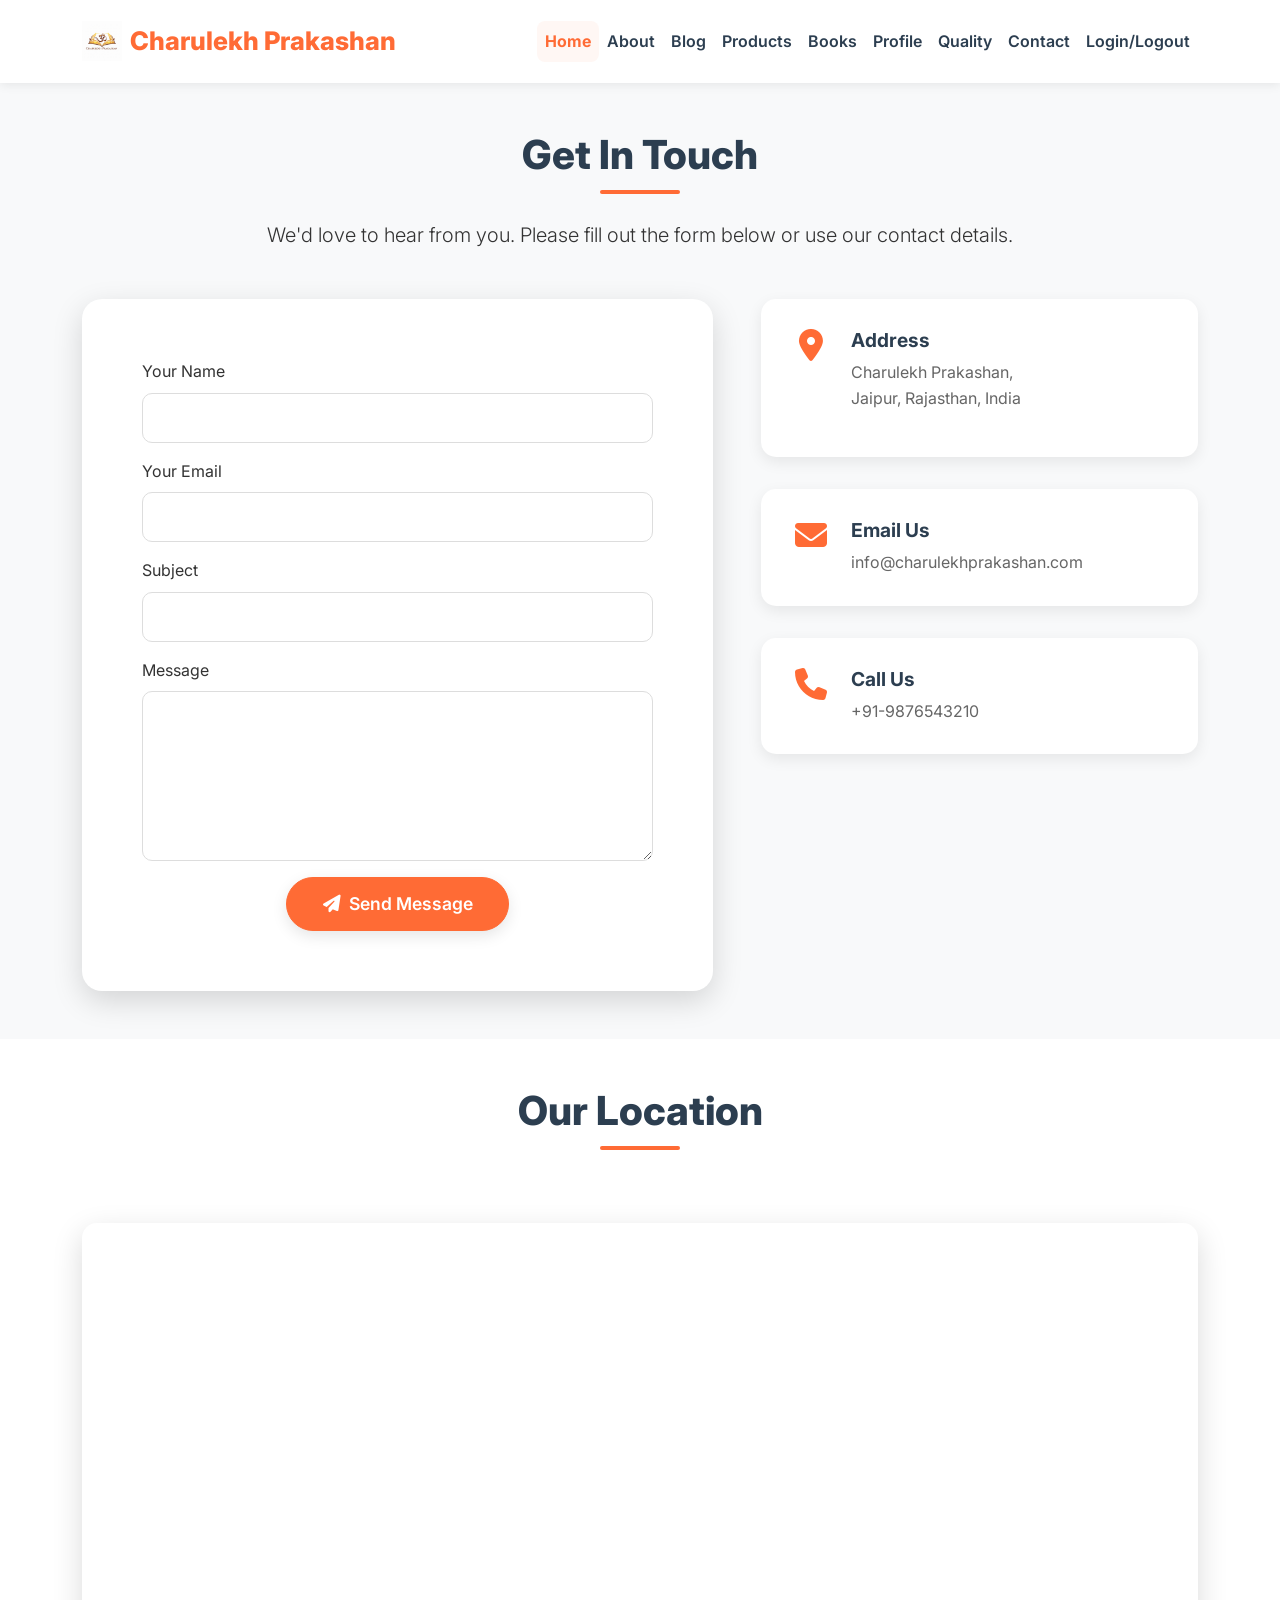
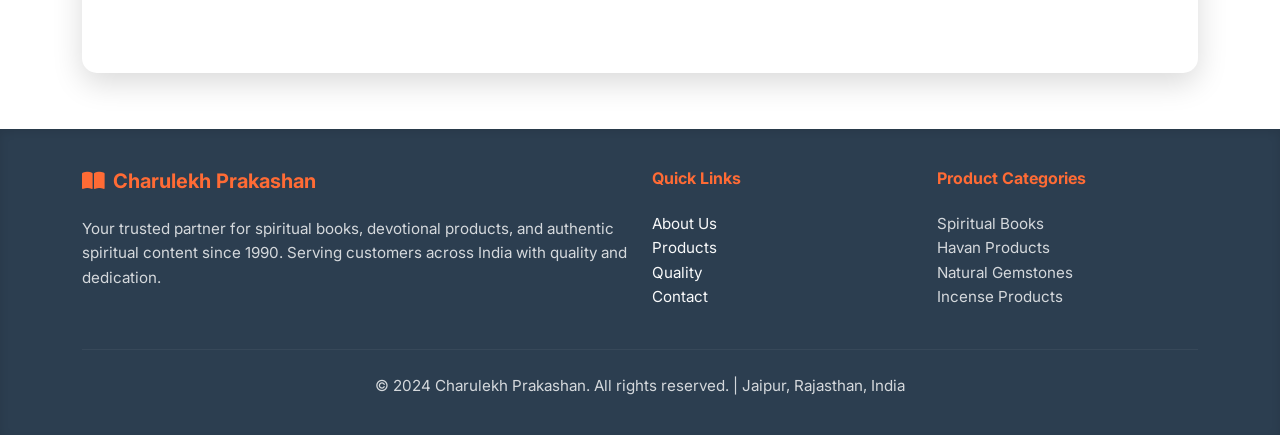
<file: contact.html>
<!DOCTYPE html>
<html lang="en">

<head>
    <meta charset="UTF-8">
    <meta name="viewport" content="width=device-width, initial-scale=1.0">
    <title>Contact Us - Charulekh Prakashan</title>
    <link href="https://cdnjs.cloudflare.com/ajax/libs/bootstrap/5.3.0/css/bootstrap.min.css" rel="stylesheet">
    <link href="https://cdnjs.cloudflare.com/ajax/libs/font-awesome/6.4.0/css/all.min.css" rel="stylesheet">
    <link href="https://fonts.googleapis.com/css2?family=Inter:wght@300;400;500;600;700;800&display=swap"
        rel="stylesheet">
    <style>
        :root {
            --primary-color: #ff6b35;
            /* Orange-Red */
            --secondary-color: #2c3e50;
            /* Dark Blue/Gray */
            --accent-color: #f39c12;
            /* Golden Orange */
            --text-color: #333;
            --light-bg: #f8f9fa;
            /* Light Gray */
            --white: #ffffff;
            --shadow-light: 0 5px 15px rgba(0, 0, 0, 0.08);
            --shadow-medium: 0 10px 30px rgba(0, 0, 0, 0.15);
        }

        body {
            font-family: 'Inter', sans-serif;
            line-height: 1.6;
            color: var(--text-color);
            background-color: var(--light-bg);
            display: flex;
            flex-direction: column;
            min-height: 100vh;
        }

        /* Navbar Styling */
        .navbar {
            background-color: var(--white);
            box-shadow: 0 2px 10px rgba(0, 0, 0, 0.08);
            padding: 1rem 0;
            transition: background-color 0.3s ease, box-shadow 0.3s ease;
        }

        .navbar-scrolled {
            background-color: rgba(255, 255, 255, 0.95);
            backdrop-filter: blur(5px);
            box-shadow: 0 4px 15px rgba(0, 0, 0, 0.15);
        }

        .navbar-brand {
            font-weight: 800;
            font-size: 1.6rem;
            color: var(--primary-color) !important;
            display: flex;
            align-items: center;
        }

        .navbar-brand img.logo {
            height: 40px;
            margin-right: 0.5rem;
        }

        .navbar-brand .fa-book-open {
            color: var(--primary-color);
            margin-right: 0.5rem;
        }

        .navbar-nav .nav-link {
            color: var(--secondary-color) !important;
            font-weight: 600;
            padding: 0.5rem 1rem;
            border-radius: 8px;
            transition: color 0.3s ease, background-color 0.3s ease;
        }

        .navbar-nav .nav-link:hover {
            color: var(--primary-color) !important;
            background-color: rgba(255, 107, 53, 0.1);
        }

        .navbar-nav .nav-link.active {
            color: var(--primary-color) !important;
            font-weight: 700;
            background-color: rgba(255, 107, 53, 0.05);
        }

        /* General Section Styling */
        section {
            padding: 80px 0;
            overflow: hidden;
        }

        .section-title {
            color: var(--secondary-color);
            font-weight: 800;
            font-size: 2.5rem;
            margin-bottom: 2.5rem;
            position: relative;
            display: inline-block;
            text-align: center;
            width: 100%;
        }

        .section-title::after {
            content: '';
            position: absolute;
            bottom: -15px;
            left: 50%;
            transform: translateX(-50%);
            width: 80px;
            height: 4px;
            background: var(--primary-color);
            border-radius: 2px;
        }

        /* Button Styles */
        .btn {
            border-radius: 50px;
            padding: 0.8rem 2.2rem;
            font-weight: 600;
            font-size: 1.1rem;
            transition: all 0.3s ease;
            box-shadow: 0 5px 15px rgba(0, 0, 0, 0.1);
        }

        .btn-primary {
            background: var(--primary-color);
            border-color: var(--primary-color);
            color: var(--white);
        }

        .btn-primary:hover {
            background: var(--accent-color);
            border-color: var(--accent-color);
            transform: translateY(-3px);
            box-shadow: 0 8px 20px rgba(0, 0, 0, 0.2);
        }

        /* Contact Page Specifics */
        .contact-form-section {
            background: var(--white);
            padding: 60px;
            border-radius: 20px;
            box-shadow: var(--shadow-medium);
        }

        .form-control {
            border-radius: 10px;
            padding: 12px 20px;
            border: 1px solid #ddd;
            transition: border-color 0.3s ease, box-shadow 0.3s ease;
        }

        .form-control:focus {
            border-color: var(--primary-color);
            box-shadow: 0 0 0 0.25rem rgba(255, 107, 53, 0.25);
        }

        .contact-info-card {
            background: var(--white);
            padding: 30px;
            border-radius: 15px;
            box-shadow: var(--shadow-light);
            margin-bottom: 2rem;
            display: flex;
            align-items: flex-start;
        }

        .contact-info-icon {
            font-size: 2rem;
            color: var(--primary-color);
            margin-right: 20px;
            min-width: 40px;
            text-align: center;
        }

        .contact-info-content h5 {
            font-size: 1.2rem;
            font-weight: 700;
            color: var(--secondary-color);
            margin-bottom: 0.5rem;
        }

        .contact-info-content p,
        .contact-info-content a {
            color: #666;
            text-decoration: none;
            transition: color 0.3s ease;
        }

        .contact-info-content a:hover {
            color: var(--primary-color);
        }

        .map-section iframe {
            width: 100%;
            height: 450px;
            border-radius: 15px;
            border: 0;
            box-shadow: var(--shadow-medium);
        }

        /* Footer */
        .footer {
            background: var(--secondary-color);
            color: white;
            padding: 40px 0 20px;
            margin-top: auto;
            box-shadow: inset 0 3px 10px rgba(0, 0, 0, 0.1);
        }

        .footer h5,
        .footer h6 {
            color: var(--primary-color);
            font-weight: 700;
            margin-bottom: 1.5rem;
        }

        .footer p,
        .footer ul li {
            font-size: 0.95rem;
            color: rgba(255, 255, 255, 0.8);
        }

        .footer ul {
            padding-left: 0;
            list-style: none;
        }

        .footer ul li a {
            color: rgba(255, 255, 255, 0.7);
            text-decoration: none;
            transition: color 0.3s ease;
        }

        .footer ul li a:hover {
            color: white;
            text-decoration: underline;
        }

        .footer hr {
            border-color: rgba(255, 255, 255, 0.2);
        }
    </style>
</head>

<body>
    <!-- Navigation -->
    <nav class="navbar navbar-expand-lg navbar-light sticky-top">
        <div class="container">
            <a class="navbar-brand" href="index.html">
                <img src="./assets/img/logo.png" alt="Charulekh Prakashan Logo" class="logo">
                Charulekh Prakashan
            </a>
            <button class="navbar-toggler" type="button" data-bs-toggle="collapse" data-bs-target="#navbarNav"
                aria-controls="navbarNav" aria-expanded="false" aria-label="Toggle navigation">
                <span class="navbar-toggler-icon"></span>
            </button>
            <div class="collapse navbar-collapse justify-content-end" id="navbarNav">
                <ul class="navbar-nav">
                    <li class="nav-item"><a class="nav-link active" aria-current="page" href="index.html">Home</a></li>
                    <li class="nav-item"><a class="nav-link" href="about.html">About</a></li>
                    <li class="nav-item"><a class="nav-link" href="blog.html">Blog</a></li>
                    <li class="nav-item"><a class="nav-link" href="products.html">Products</a></li>
                    <li class="nav-item"><a class="nav-link" href="books.html">Books</a></li>
                    <li class="nav-item"><a class="nav-link" href="profile.html">Profile</a></li>
                    <li class="nav-item"><a class="nav-link" href="#quality">Quality</a></li>
                    <li class="nav-item"><a class="nav-link" href="contact.html">Contact</a></li>
                    <li class="nav-item"><a class="nav-link" href="login.html">Login/Logout</a></li>
                </ul>
            </div>
        </div>
    </nav>

    <!-- Main Contact Section -->
    <section id="contact-page" class="py-5">
        <div class="container">
            <div class="text-center mb-5">
                <h2 class="section-title">Get In Touch</h2>
                <p class="lead">We'd love to hear from you. Please fill out the form below or use our contact details.
                </p>
            </div>
            <div class="row g-5">
                <!-- Contact Form -->
                <div class="col-lg-7">
                    <div class="contact-form-section">
                        <form>
                            <div class="mb-3">
                                <label for="name" class="form-label">Your Name</label>
                                <input type="text" class="form-control" id="name" required>
                            </div>
                            <div class="mb-3">
                                <label for="email" class="form-label">Your Email</label>
                                <input type="email" class="form-control" id="email" required>
                            </div>
                            <div class="mb-3">
                                <label for="subject" class="form-label">Subject</label>
                                <input type="text" class="form-control" id="subject" required>
                            </div>
                            <div class="mb-3">
                                <label for="message" class="form-label">Message</label>
                                <textarea class="form-control" id="message" rows="6" required></textarea>
                            </div>
                            <div class="text-center">
                                <button type="submit" class="btn btn-primary btn-lg">
                                    <i class="fas fa-paper-plane me-2"></i>Send Message
                                </button>
                            </div>
                        </form>
                    </div>
                </div>

                <!-- Contact Info -->
                <div class="col-lg-5">
                    <div class="contact-info-card">
                        <i class="fas fa-map-marker-alt contact-info-icon"></i>
                        <div class="contact-info-content">
                            <h5>Address</h5>
                            <p>Charulekh Prakashan,<br>Jaipur, Rajasthan, India</p>
                        </div>
                    </div>
                    <div class="contact-info-card">
                        <i class="fas fa-envelope contact-info-icon"></i>
                        <div class="contact-info-content">
                            <h5>Email Us</h5>
                            <a href="mailto:info@charulekhprakashan.com">info@charulekhprakashan.com</a>
                        </div>
                    </div>
                    <div class="contact-info-card">
                        <i class="fas fa-phone contact-info-icon"></i>
                        <div class="contact-info-content">
                            <h5>Call Us</h5>
                            <a href="tel:+91XXXXXXXXXX">+91-9876543210</a>
                        </div>
                    </div>
                </div>
            </div>
        </div>
    </section>

    <!-- Map Section -->
    <section class="map-section py-5 bg-white">
        <div class="container">
            <div class="text-center mb-5">
                <h2 class="section-title">Our Location</h2>
            </div>
            <div class="map-container">
                <iframe
                    src="https://www.google.com/maps/embed?pb=!1m18!1m12!1m3!1d227748.3825796291!2d75.65046942475051!3d26.88544791926639!2m3!1f0!2f0!3f0!3m2!1i1024!2i768!4f13.1!3m3!1m2!1s0x396c4adf4c57e281%3A0xce1c63a0cf22e09!2sJaipur%2C%20Rajasthan!5e0!3m2!1sen!2sin!4v1672848983441!5m2!1sen!2sin"
                    allowfullscreen="" loading="lazy" referrerpolicy="no-referrer-when-downgrade"></iframe>
            </div>
        </div>
    </section>

    <!-- Footer -->
    <footer class="footer">
        <div class="container">
            <div class="row">
                <div class="col-lg-6">
                    <h5><i class="fas fa-book-open me-2"></i>Charulekh Prakashan</h5>
                    <p>Your trusted partner for spiritual books, devotional products, and authentic spiritual content
                        since 1990. Serving customers across India with quality and dedication.</p>
                </div>
                <div class="col-lg-3">
                    <h6>Quick Links</h6>
                    <ul class="list-unstyled">
                        <li><a href="about.html" class="text-light text-decoration-none">About Us</a></li>
                        <li><a href="products.html" class="text-light text-decoration-none">Products</a></li>
                        <li><a href="index.html#quality" class="text-light text-decoration-none">Quality</a></li>
                        <li><a href="contact.html" class="text-light text-decoration-none">Contact</a></li>
                    </ul>
                </div>
                <div class="col-lg-3">
                    <h6>Product Categories</h6>
                    <ul class="list-unstyled">
                        <li>Spiritual Books</li>
                        <li>Havan Products</li>
                        <li>Natural Gemstones</li>
                        <li>Incense Products</li>
                    </ul>
                </div>
            </div>
            <hr class="my-4">
            <div class="text-center">
                <p>&copy; 2024 Charulekh Prakashan. All rights reserved. | Jaipur, Rajasthan, India</p>
            </div>
        </div>
    </footer>

    <script src="https://cdnjs.cloudflare.com/ajax/libs/bootstrap/5.3.0/js/bootstrap.bundle.min.js"></script>
    <script>
        // Navbar sticky effect on scroll
        window.addEventListener('scroll', function () {
            const navbar = document.querySelector('.navbar');
            if (window.scrollY > 50) {
                navbar.classList.add('navbar-scrolled');
            } else {
                navbar.classList.remove('navbar-scrolled');
            }
        });
    </script>
</body>

</html>
</file>
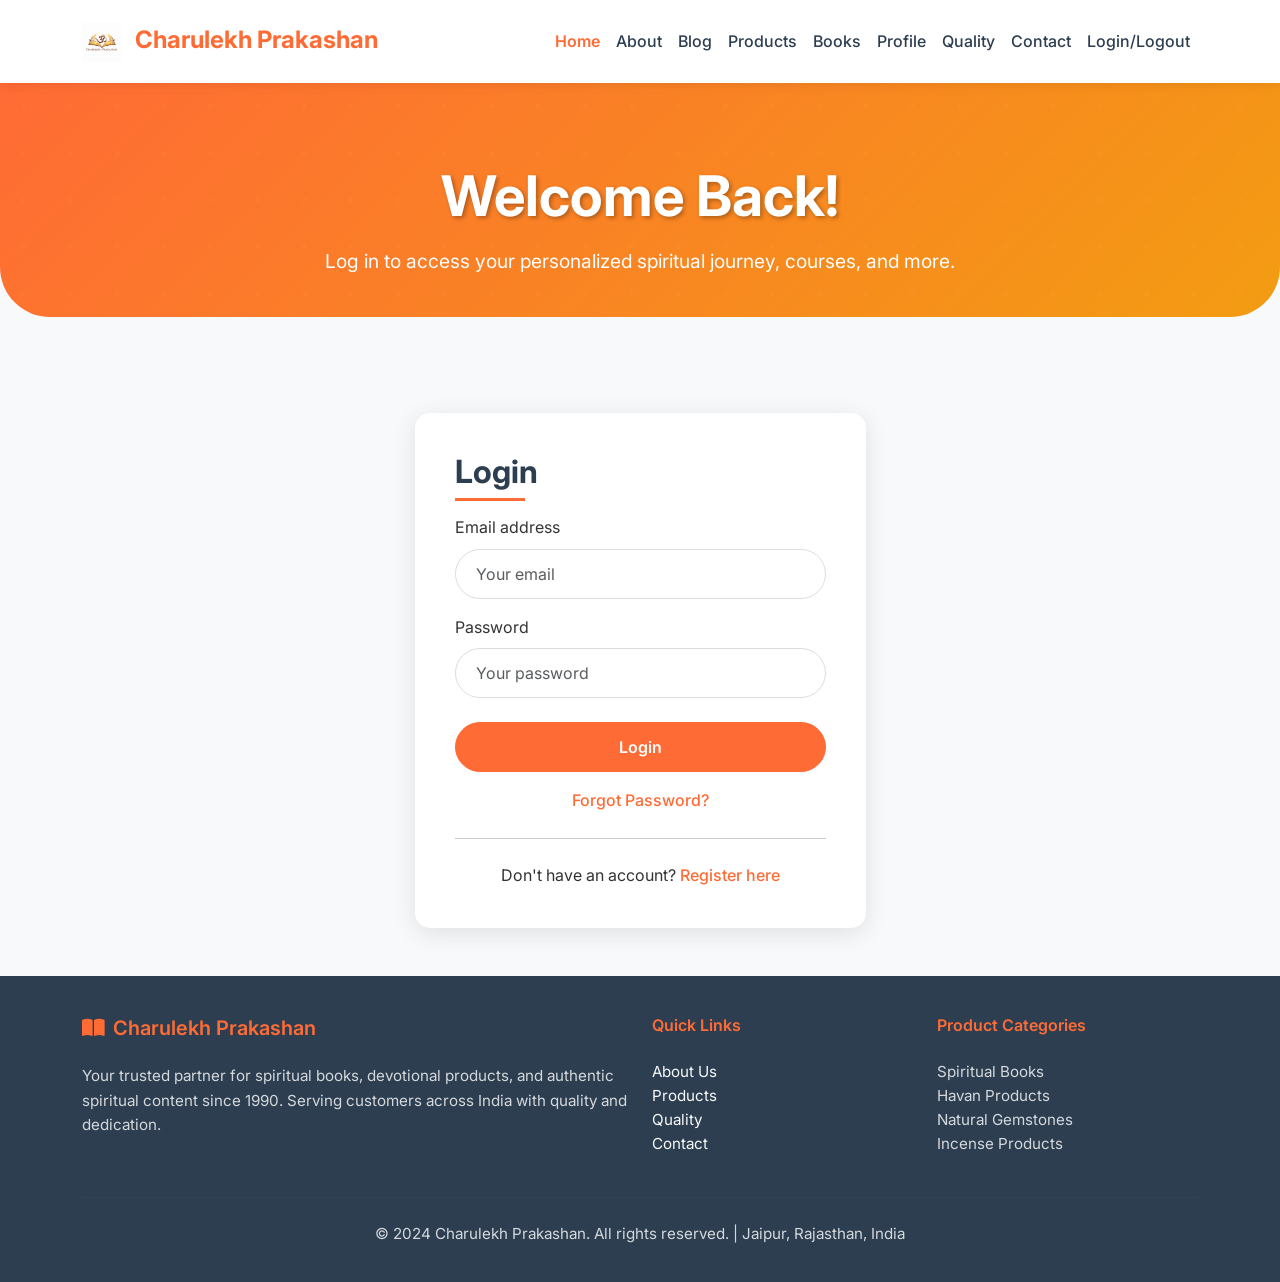
<file: login.html>
<!DOCTYPE html>
<html lang="en">

<head>
    <meta charset="UTF-8">
    <meta name="viewport" content="width=device-width, initial-scale=1.0">
    <title>Login - Charulekh Prakashan</title>
    <!-- Bootstrap CSS -->
    <link href="https://cdnjs.cloudflare.com/ajax/libs/bootstrap/5.3.0/css/bootstrap.min.css" rel="stylesheet">
    <!-- Font Awesome for icons -->
    <link href="https://cdnjs.cloudflare.com/ajax/libs/font-awesome/6.4.0/css/all.min.css" rel="stylesheet">
    <!-- Google Fonts: Inter -->
    <link href="https://fonts.googleapis.com/css2?family=Inter:wght@300;400;500;600;700&display=swap" rel="stylesheet">
    <style>
        /* Custom CSS variables based on existing theme */
        :root {
            --primary-color: #ff6b35;
            --secondary-color: #2c3e50;
            --accent-color: #f39c12;
            --text-color: #333;
            --light-bg: #f8f9fa;
        }

        body {
            font-family: 'Inter', sans-serif;
            line-height: 1.6;
            color: var(--text-color);
            background-color: var(--light-bg);
            /* Use light background for content pages */
            display: flex;
            flex-direction: column;
            min-height: 100vh;
        }

        /* Header (Navbar) - Replicated from existing pages */
        .navbar {
            background-color: #fff;
            /* White background for header */
            box-shadow: 0 2px 10px rgba(0, 0, 0, 0.08);
            /* Subtle shadow */
            padding: 1rem 0;
        }

        .navbar-brand {
            font-weight: bold;
            font-size: 1.5rem;
            color: var(--primary-color) !important;
            /* Ensure brand color matches */
        }

        .navbar-brand img.logo {
            height: 40px;
            margin-right: 0.5rem;
        }

        .navbar-brand .fa-book-open {
            color: var(--primary-color);
        }

        .navbar-nav .nav-link {
            color: var(--secondary-color) !important;
            /* Link color */
            font-weight: 500;
            transition: color 0.3s ease;
        }

        .navbar-nav .nav-link:hover {
            color: var(--primary-color) !important;
            /* Hover color */
        }

        .navbar-nav .nav-link.active {
            color: var(--primary-color) !important;
            /* Active link color */
            font-weight: 600;
        }

        /* Section Titles - Replicated from existing pages */
        .section-title {
            color: var(--secondary-color);
            font-weight: 700;
            margin-bottom: 2rem;
            position: relative;
            display: inline-block;
            /* For the underline effect */
        }

        .section-title::after {
            content: '';
            position: absolute;
            bottom: -10px;
            left: 0;
            width: 70px;
            /* Slightly wider underline for prominence */
            height: 3px;
            background: var(--primary-color);
        }

        /* Page Hero Section - Adapted for Login */
        .page-hero {
            background: linear-gradient(135deg, var(--primary-color), var(--accent-color));
            color: white;
            padding: 80px 0 40px;
            /* Adjust padding for visual balance */
            text-align: center;
            position: relative;
            overflow: hidden;
            border-bottom-left-radius: 50px;
            /* Rounded bottom corners */
            border-bottom-right-radius: 50px;
            margin-bottom: 3rem;
        }

        .page-hero::before {
            content: '';
            position: absolute;
            top: 0;
            left: 0;
            right: 0;
            bottom: 0;
            background: url('data:image/svg+xml,<svg xmlns="http://www.w3.org/2000/svg" viewBox="0 0 100 100"><defs><pattern id="pattern" x="0" y="0" width="20" height="20" patternUnits="userSpaceOnUse"><circle cx="10" cy="10" r="1" fill="rgba(255,255,255,0.1)"/></pattern></defs><rect width="100" height="100" fill="url(%23pattern)"/></svg>');
            opacity: 0.3;
        }

        .page-hero h1 {
            font-size: 3.5rem;
            font-weight: 700;
            margin-bottom: 1rem;
            text-shadow: 2px 2px 4px rgba(0, 0, 0, 0.3);
        }

        .page-hero p {
            font-size: 1.2rem;
            max-width: 800px;
            margin: 0 auto;
        }

        /* Form Section Styling */
        .form-section {
            padding-top: 3rem;
            padding-bottom: 3rem;
            flex-grow: 1;
            /* Allows the section to take up available vertical space */
        }

        .auth-card {
            background: #fff;
            border-radius: 15px;
            box-shadow: 0 5px 25px rgba(0, 0, 0, 0.1);
            padding: 2.5rem;
        }

        .auth-card .form-control {
            border-radius: 50px;
            padding: 0.75rem 1.25rem;
            border: 1px solid #ddd;
            transition: border-color 0.3s ease;
        }

        .auth-card .form-control:focus {
            border-color: var(--primary-color);
            box-shadow: 0 0 0 0.25rem rgba(255, 107, 53, 0.25);
        }

        .auth-card .btn-primary {
            background: var(--primary-color);
            border-color: var(--primary-color);
            border-radius: 50px;
            padding: 0.75rem 2rem;
            font-weight: 600;
            transition: all 0.3s ease;
        }

        .auth-card .btn-primary:hover {
            background: var(--accent-color);
            border-color: var(--accent-color);
            transform: translateY(-2px);
            box-shadow: 0 5px 15px rgba(0, 0, 0, 0.2);
        }

        .auth-card a {
            color: var(--primary-color);
            text-decoration: none;
            font-weight: 500;
            transition: color 0.3s ease;
        }

        .auth-card a:hover {
            color: var(--secondary-color);
            text-decoration: underline;
        }

        /* Footer - Replicated from existing pages */
        .footer {
            background: var(--secondary-color);
            color: white;
            padding: 40px 0 20px;
            margin-top: auto;
            /* Push footer to the bottom */
        }

        .footer h5,
        .footer h6 {
            color: var(--primary-color);
            /* Highlight footer headings */
            font-weight: 600;
            margin-bottom: 1.5rem;
        }

        .footer p,
        .footer ul li {
            font-size: 0.95rem;
            color: rgba(255, 255, 255, 0.8);
        }

        .footer ul {
            padding-left: 0;
            list-style: none;
        }

        .footer ul li a {
            color: rgba(255, 255, 255, 0.7);
            text-decoration: none;
            transition: color 0.3s ease;
        }

        .footer ul li a:hover {
            color: white;
        }

        .footer hr {
            border-color: rgba(255, 255, 255, 0.1);
        }

        @media (max-width: 767.98px) {

            /* Adjust for mobile hero */
            .page-hero h1 {
                font-size: 2.5rem;
            }

            .page-hero p {
                font-size: 1rem;
            }

            .auth-card {
                padding: 1.5rem;
            }
        }
    </style>
</head>

<body>
    <!-- Navigation -->
    <nav class="navbar navbar-expand-lg navbar-light sticky-top">
        <div class="container">
            <a class="navbar-brand" href="index.html">
                <img src="./assets/img/logo.png" alt="Charulekh Prakashan Logo" class="logo">
                Charulekh Prakashan
            </a>
            <button class="navbar-toggler" type="button" data-bs-toggle="collapse" data-bs-target="#navbarNav"
                aria-controls="navbarNav" aria-expanded="false" aria-label="Toggle navigation">
                <span class="navbar-toggler-icon"></span>
            </button>
            <div class="collapse navbar-collapse justify-content-end" id="navbarNav">
                <ul class="navbar-nav">
                    <li class="nav-item"><a class="nav-link active" aria-current="page" href="index.html">Home</a></li>
                    <li class="nav-item"><a class="nav-link" href="about.html">About</a></li>
                    <li class="nav-item"><a class="nav-link" href="blog.html">Blog</a></li>
                    <li class="nav-item"><a class="nav-link" href="products.html">Products</a></li>
                    <li class="nav-item"><a class="nav-link" href="books.html">Books</a></li>
                    <li class="nav-item"><a class="nav-link" href="profile.html">Profile</a></li>
                    <li class="nav-item"><a class="nav-link" href="#quality">Quality</a></li>
                    <li class="nav-item"><a class="nav-link" href="contact.html">Contact</a></li>
                    <li class="nav-item"><a class="nav-link" href="login.html">Login/Logout</a></li>
                </ul>
            </div>
        </div>
    </nav>

    <!-- Page Hero Section -->
    <section class="page-hero">
        <div class="container">
            <h1>Welcome Back!</h1>
            <p>Log in to access your personalized spiritual journey, courses, and more.</p>
        </div>
    </section>

    <!-- Login Form Section -->
    <section id="login-form" class="form-section d-flex align-items-center">
        <div class="container">
            <div class="row justify-content-center">
                <div class="col-md-6 col-lg-5">
                    <div class="auth-card">
                        <h2 class="text-center section-title mb-4">Login</h2>
                        <form>
                            <div class="mb-3">
                                <label for="email" class="form-label">Email address</label>
                                <input type="email" class="form-control" id="email" aria-describedby="emailHelp"
                                    placeholder="Your email" required>
                            </div>
                            <div class="mb-4">
                                <label for="password" class="form-label">Password</label>
                                <input type="password" class="form-control" id="password" placeholder="Your password"
                                    required>
                            </div>
                            <div class="d-grid gap-2 mb-3">
                                <button type="submit" class="btn btn-primary">Login</button>
                            </div>
                            <div class="text-center">
                                <a href="#">Forgot Password?</a>
                            </div>
                            <hr class="my-4">
                            <div class="text-center">
                                <p class="mb-0">Don't have an account? <a href="register.html">Register here</a></p>
                            </div>
                        </form>
                    </div>
                </div>
            </div>
        </div>
    </section>

    <!-- Footer -->
    <footer class="footer">
        <div class="container">
            <div class="row">
                <div class="col-lg-6">
                    <h5><i class="fas fa-book-open me-2"></i>Charulekh Prakashan</h5>
                    <p>Your trusted partner for spiritual books, devotional products, and authentic spiritual content
                        since 1990. Serving customers across India with quality and dedication.</p>
                </div>
                <div class="col-lg-3">
                    <h6>Quick Links</h6>
                    <ul class="list-unstyled">
                        <li><a href="index.html#about" class="text-light text-decoration-none">About Us</a></li>
                        <li><a href="products.html" class="text-light text-decoration-none">Products</a></li>
                        <li><a href="index.html#quality" class="text-light text-decoration-none">Quality</a></li>
                        <li><a href="index.html#contact" class="text-light text-decoration-none">Contact</a></li>
                    </ul>
                </div>
                <div class="col-lg-3">
                    <h6>Product Categories</h6>
                    <ul class="list-unstyled">
                        <li>Spiritual Books</li>
                        <li>Havan Products</li>
                        <li>Natural Gemstones</li>
                        <li>Incense Products</li>
                    </ul>
                </div>
            </div>
            <hr class="my-4">
            <div class="text-center">
                <p>&copy; 2024 Charulekh Prakashan. All rights reserved. | Jaipur, Rajasthan, India</p>
            </div>
        </div>
    </footer>

    <!-- Bootstrap JS Bundle (includes Popper) -->
    <script src="https://cdnjs.cloudflare.com/ajax/libs/bootstrap/5.3.0/js/bootstrap.bundle.min.js"></script>
    <script>
        // Placeholder for login form submission
        document.querySelector('#login-form form').addEventListener('submit', function (e) {
            e.preventDefault();
            alert('Login functionality is not yet implemented. This is a static page.');
            // Here you would typically send data to a server for authentication
        });
    </script>
</body>

</html>
</file>
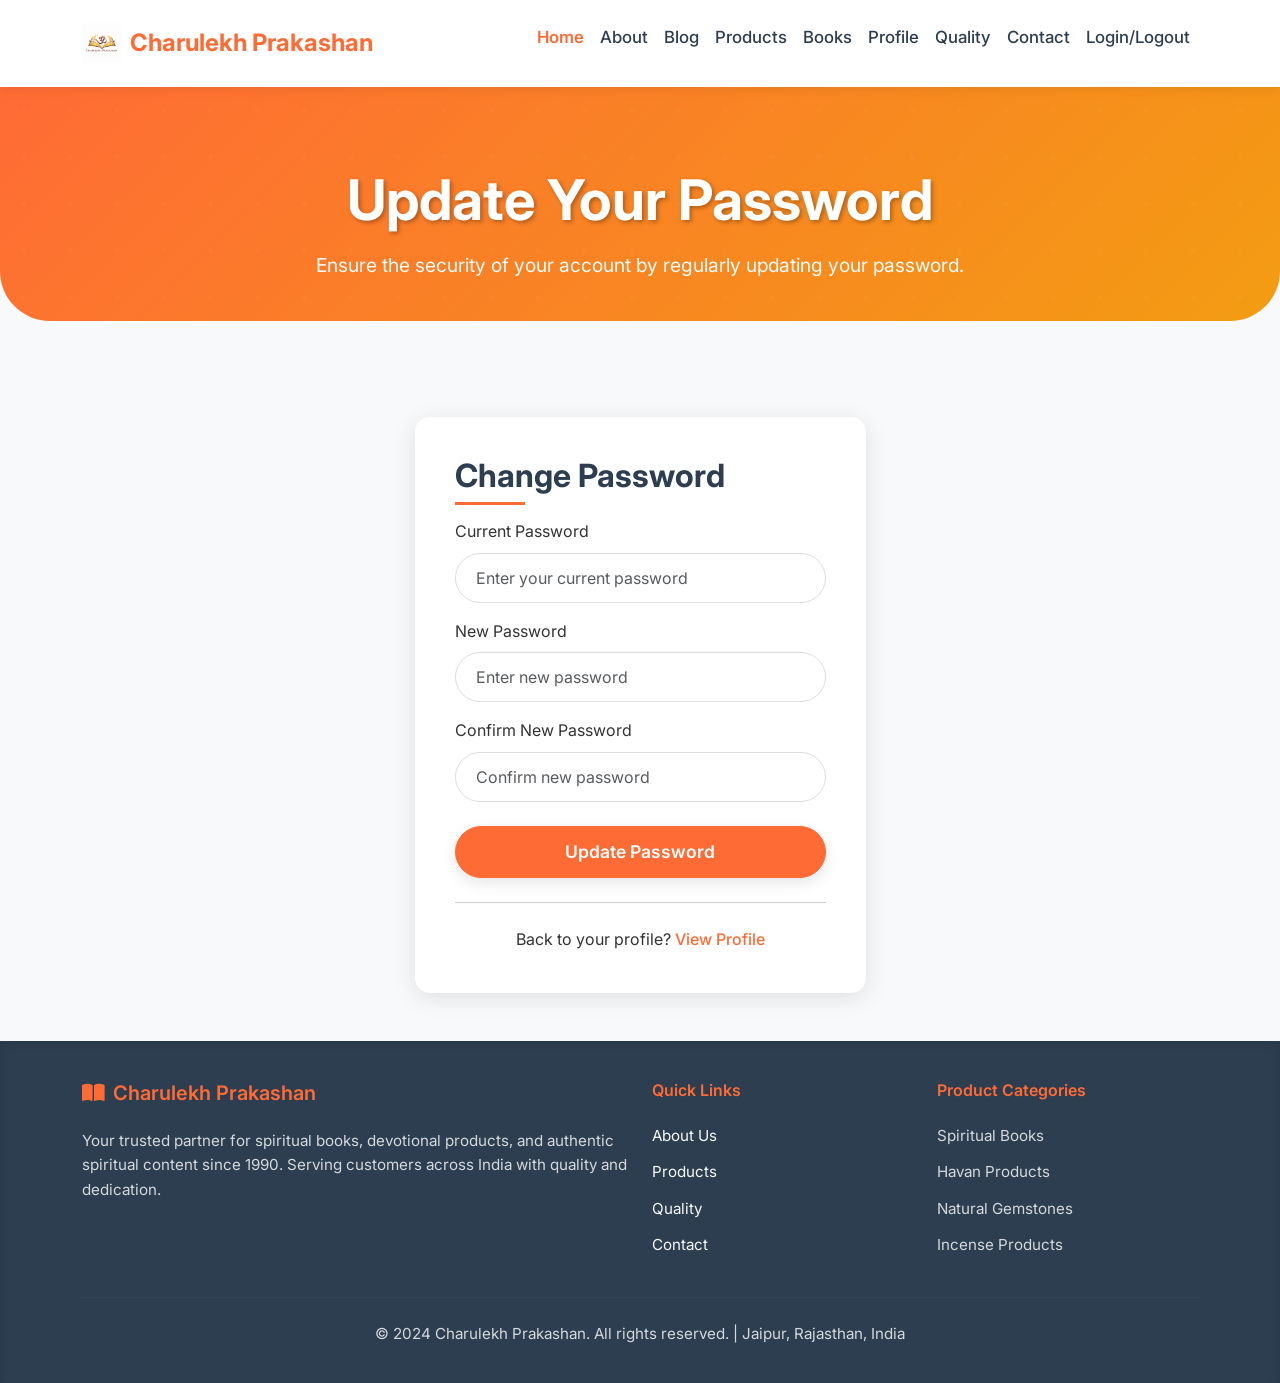
<file: password-update.html>
<!DOCTYPE html>
<html lang="en">

<head>
    <meta charset="UTF-8">
    <meta name="viewport" content="width=device-width, initial-scale=1.0">
    <title>Update Password - Charulekh Prakashan</title>
    <!-- Bootstrap CSS -->
    <link href="https://cdnjs.cloudflare.com/ajax/libs/bootstrap/5.3.0/css/bootstrap.min.css" rel="stylesheet">
    <!-- Font Awesome for icons -->
    <link href="https://cdnjs.cloudflare.com/ajax/libs/font-awesome/6.4.0/css/all.min.css" rel="stylesheet">
    <!-- Google Fonts: Inter -->
    <link href="https://fonts.googleapis.com/css2?family=Inter:wght@300;400;500;600;700&display=swap" rel="stylesheet">


    <!-- Custom CSS -->
    <link rel="stylesheet" href="./assets/css/main.css">



    <!-- <style>
        /* Custom CSS variables based on existing theme */
        :root {
            --primary-color: #ff6b35;
            --secondary-color: #2c3e50;
            --accent-color: #f39c12;
            --text-color: #333;
            --light-bg: #f8f9fa;
        }

        body {
            font-family: 'Inter', sans-serif;
            line-height: 1.6;
            color: var(--text-color);
            background-color: var(--light-bg);
            /* Use light background for content pages */
            display: flex;
            flex-direction: column;
            min-height: 100vh;
        }

        /* Header (Navbar) - Replicated from existing pages */
        .navbar {
            background-color: #fff;
            /* White background for header */
            box-shadow: 0 2px 10px rgba(0, 0, 0, 0.08);
            /* Subtle shadow */
            padding: 1rem 0;
        }

        .navbar-brand {
            font-weight: bold;
            font-size: 1.5rem;
            color: var(--primary-color) !important;
            /* Ensure brand color matches */
        }

        .navbar-brand img.logo {
            height: 40px;
            margin-right: 0.5rem;
        }

        .navbar-brand .fa-book-open {
            color: var(--primary-color);
        }

        .navbar-nav .nav-link {
            color: var(--secondary-color) !important;
            /* Link color */
            font-weight: 500;
            transition: color 0.3s ease;
        }

        .navbar-nav .nav-link:hover {
            color: var(--primary-color) !important;
            /* Hover color */
        }

        .navbar-nav .nav-link.active {
            color: var(--primary-color) !important;
            /* Active link color */
            font-weight: 600;
        }

        /* Section Titles - Replicated from existing pages */
        .section-title {
            color: var(--secondary-color);
            font-weight: 700;
            margin-bottom: 2rem;
            position: relative;
            display: inline-block;
            /* For the underline effect */
        }

        .section-title::after {
            content: '';
            position: absolute;
            bottom: -10px;
            left: 0;
            width: 70px;
            /* Slightly wider underline for prominence */
            height: 3px;
            background: var(--primary-color);
        }

        /* Page Hero Section - Adapted for Password Update */
        .page-hero {
            background: linear-gradient(135deg, var(--primary-color), var(--accent-color));
            color: white;
            padding: 80px 0 40px;
            /* Adjust padding for visual balance */
            text-align: center;
            position: relative;
            overflow: hidden;
            border-bottom-left-radius: 50px;
            /* Rounded bottom corners */
            border-bottom-right-radius: 50px;
            margin-bottom: 3rem;
        }

        .page-hero::before {
            content: '';
            position: absolute;
            top: 0;
            left: 0;
            right: 0;
            bottom: 0;
            background: url('data:image/svg+xml,<svg xmlns="http://www.w3.org/2000/svg" viewBox="0 0 100 100"><defs><pattern id="pattern" x="0" y="0" width="20" height="20" patternUnits="userSpaceOnUse"><circle cx="10" cy="10" r="1" fill="rgba(255,255,255,0.1)"/></pattern></defs><rect width="100" height="100" fill="url(%23pattern)"/></svg>');
            opacity: 0.3;
        }

        .page-hero h1 {
            font-size: 3.5rem;
            font-weight: 700;
            margin-bottom: 1rem;
            text-shadow: 2px 2px 4px rgba(0, 0, 0, 0.3);
        }

        .page-hero p {
            font-size: 1.2rem;
            max-width: 800px;
            margin: 0 auto;
        }

        /* Form Section Styling (reused from auth pages) */
        .form-section {
            padding-top: 3rem;
            padding-bottom: 3rem;
            flex-grow: 1;
            /* Allows the section to take up available vertical space */
        }

        .auth-card {
            background: #fff;
            border-radius: 15px;
            box-shadow: 0 5px 25px rgba(0, 0, 0, 0.1);
            padding: 2.5rem;
        }

        .auth-card .form-control {
            border-radius: 50px;
            padding: 0.75rem 1.25rem;
            border: 1px solid #ddd;
            transition: border-color 0.3s ease;
        }

        .auth-card .form-control:focus {
            border-color: var(--primary-color);
            box-shadow: 0 0 0 0.25rem rgba(255, 107, 53, 0.25);
        }

        .auth-card .btn-primary {
            background: var(--primary-color);
            border-color: var(--primary-color);
            border-radius: 50px;
            padding: 0.75rem 2rem;
            font-weight: 600;
            transition: all 0.3s ease;
        }

        .auth-card .btn-primary:hover {
            background: var(--accent-color);
            border-color: var(--accent-color);
            transform: translateY(-2px);
            box-shadow: 0 5px 15px rgba(0, 0, 0, 0.2);
        }

        .auth-card a {
            color: var(--primary-color);
            text-decoration: none;
            font-weight: 500;
            transition: color 0.3s ease;
        }

        .auth-card a:hover {
            color: var(--secondary-color);
            text-decoration: underline;
        }

        /* Footer - Replicated from existing pages */
        .footer {
            background: var(--secondary-color);
            color: white;
            padding: 40px 0 20px;
            margin-top: auto;
            /* Push footer to the bottom */
        }

        .footer h5,
        .footer h6 {
            color: var(--primary-color);
            /* Highlight footer headings */
            font-weight: 600;
            margin-bottom: 1.5rem;
        }

        .footer p,
        .footer ul li {
            font-size: 0.95rem;
            color: rgba(255, 255, 255, 0.8);
        }

        .footer ul {
            padding-left: 0;
            list-style: none;
        }

        .footer ul li a {
            color: rgba(255, 255, 255, 0.7);
            text-decoration: none;
            transition: color 0.3s ease;
        }

        .footer ul li a:hover {
            color: white;
        }

        .footer hr {
            border-color: rgba(255, 255, 255, 0.1);
        }

        @media (max-width: 767.98px) {

            /* Adjust for mobile hero */
            .page-hero h1 {
                font-size: 2.5rem;
            }

            .page-hero p {
                font-size: 1rem;
            }

            .auth-card {
                padding: 1.5rem;
            }
        }
    </style> -->
</head>

<body>
    <!-- Navigation -->
    <nav class="navbar navbar-expand-lg navbar-light sticky-top">
        <div class="container">
            <a class="navbar-brand" href="index.html">
                <img src="./assets/img/logo.png" alt="Charulekh Prakashan Logo" class="logo">
                Charulekh Prakashan
            </a>
            <button class="navbar-toggler" type="button" data-bs-toggle="collapse" data-bs-target="#navbarNav"
                aria-controls="navbarNav" aria-expanded="false" aria-label="Toggle navigation">
                <span class="navbar-toggler-icon"></span>
            </button>
            <div class="collapse navbar-collapse justify-content-end" id="navbarNav">
                <ul class="navbar-nav">
                    <li class="nav-item"><a class="nav-link active" aria-current="page" href="index.html">Home</a></li>
                    <li class="nav-item"><a class="nav-link" href="about.html">About</a></li>
                    <li class="nav-item"><a class="nav-link" href="blog.html">Blog</a></li>
                    <li class="nav-item"><a class="nav-link" href="products.html">Products</a></li>
                    <li class="nav-item"><a class="nav-link" href="books.html">Books</a></li>
                    <li class="nav-item"><a class="nav-link" href="profile.html">Profile</a></li>
                    <li class="nav-item"><a class="nav-link" href="#quality">Quality</a></li>
                    <li class="nav-item"><a class="nav-link" href="contact.html">Contact</a></li>
                    <li class="nav-item"><a class="nav-link" href="login.html">Login/Logout</a></li>
                </ul>
            </div>
        </div>
    </nav>

    <!-- Page Hero Section -->
    <section class="page-hero">
        <div class="container">
            <h1>Update Your Password</h1>
            <p>Ensure the security of your account by regularly updating your password.</p>
        </div>
    </section>

    <!-- Password Update Form Section -->
    <section id="password-update-form" class="form-section d-flex align-items-center">
        <div class="container">
            <div class="row justify-content-center">
                <div class="col-md-6 col-lg-5">
                    <div class="auth-card">
                        <h2 class="text-center section-title mb-4">Change Password</h2>
                        <form>
                            <div class="mb-3">
                                <label for="currentPassword" class="form-label">Current Password</label>
                                <input type="password" class="form-control" id="currentPassword"
                                    placeholder="Enter your current password" required>
                            </div>
                            <div class="mb-3">
                                <label for="newPassword" class="form-label">New Password</label>
                                <input type="password" class="form-control" id="newPassword"
                                    placeholder="Enter new password" required>
                            </div>
                            <div class="mb-4">
                                <label for="confirmNewPassword" class="form-label">Confirm New Password</label>
                                <input type="password" class="form-control" id="confirmNewPassword"
                                    placeholder="Confirm new password" required>
                            </div>
                            <div class="d-grid gap-2 mb-3">
                                <button type="submit" class="btn btn-primary">Update Password</button>
                            </div>
                            <hr class="my-4">
                            <div class="text-center">
                                <p class="mb-0">Back to your profile? <a href="profile.html">View Profile</a></p>
                            </div>
                        </form>
                    </div>
                </div>
            </div>
        </div>
    </section>

    <!-- Footer -->
    <footer class="footer">
        <div class="container">
            <div class="row">
                <div class="col-lg-6">
                    <h5><i class="fas fa-book-open me-2"></i>Charulekh Prakashan</h5>
                    <p>Your trusted partner for spiritual books, devotional products, and authentic spiritual content
                        since 1990. Serving customers across India with quality and dedication.</p>
                </div>
                <div class="col-lg-3">
                    <h6>Quick Links</h6>
                    <ul class="list-unstyled">
                        <li><a href="index.html#about" class="text-light text-decoration-none">About Us</a></li>
                        <li><a href="products.html" class="text-light text-decoration-none">Products</a></li>
                        <li><a href="index.html#quality" class="text-light text-decoration-none">Quality</a></li>
                        <li><a href="index.html#contact" class="text-light text-decoration-none">Contact</a></li>
                    </ul>
                </div>
                <div class="col-lg-3">
                    <h6>Product Categories</h6>
                    <ul class="list-unstyled">
                        <li>Spiritual Books</li>
                        <li>Havan Products</li>
                        <li>Natural Gemstones</li>
                        <li>Incense Products</li>
                    </ul>
                </div>
            </div>
            <hr class="my-4">
            <div class="text-center">
                <p>&copy; 2024 Charulekh Prakashan. All rights reserved. | Jaipur, Rajasthan, India</p>
            </div>
        </div>
    </footer>

    <!-- Bootstrap JS Bundle (includes Popper) -->
    <script src="https://cdnjs.cloudflare.com/ajax/libs/bootstrap/5.3.0/js/bootstrap.bundle.min.js"></script>
    <script>
        // Placeholder for password update form submission
        document.querySelector('#password-update-form form').addEventListener('submit', function (e) {
            e.preventDefault();
            const newPassword = document.getElementById('newPassword').value;
            const confirmNewPassword = document.getElementById('confirmNewPassword').value;

            if (newPassword !== confirmNewPassword) {
                alert('New password and confirm new password do not match. Please try again.');
                return;
            }

            alert('Password update functionality is not yet implemented. This is a static page.');
            // Here you would typically send data to a server to update the user's password
        });
    </script>
</body>

</html>
</file>
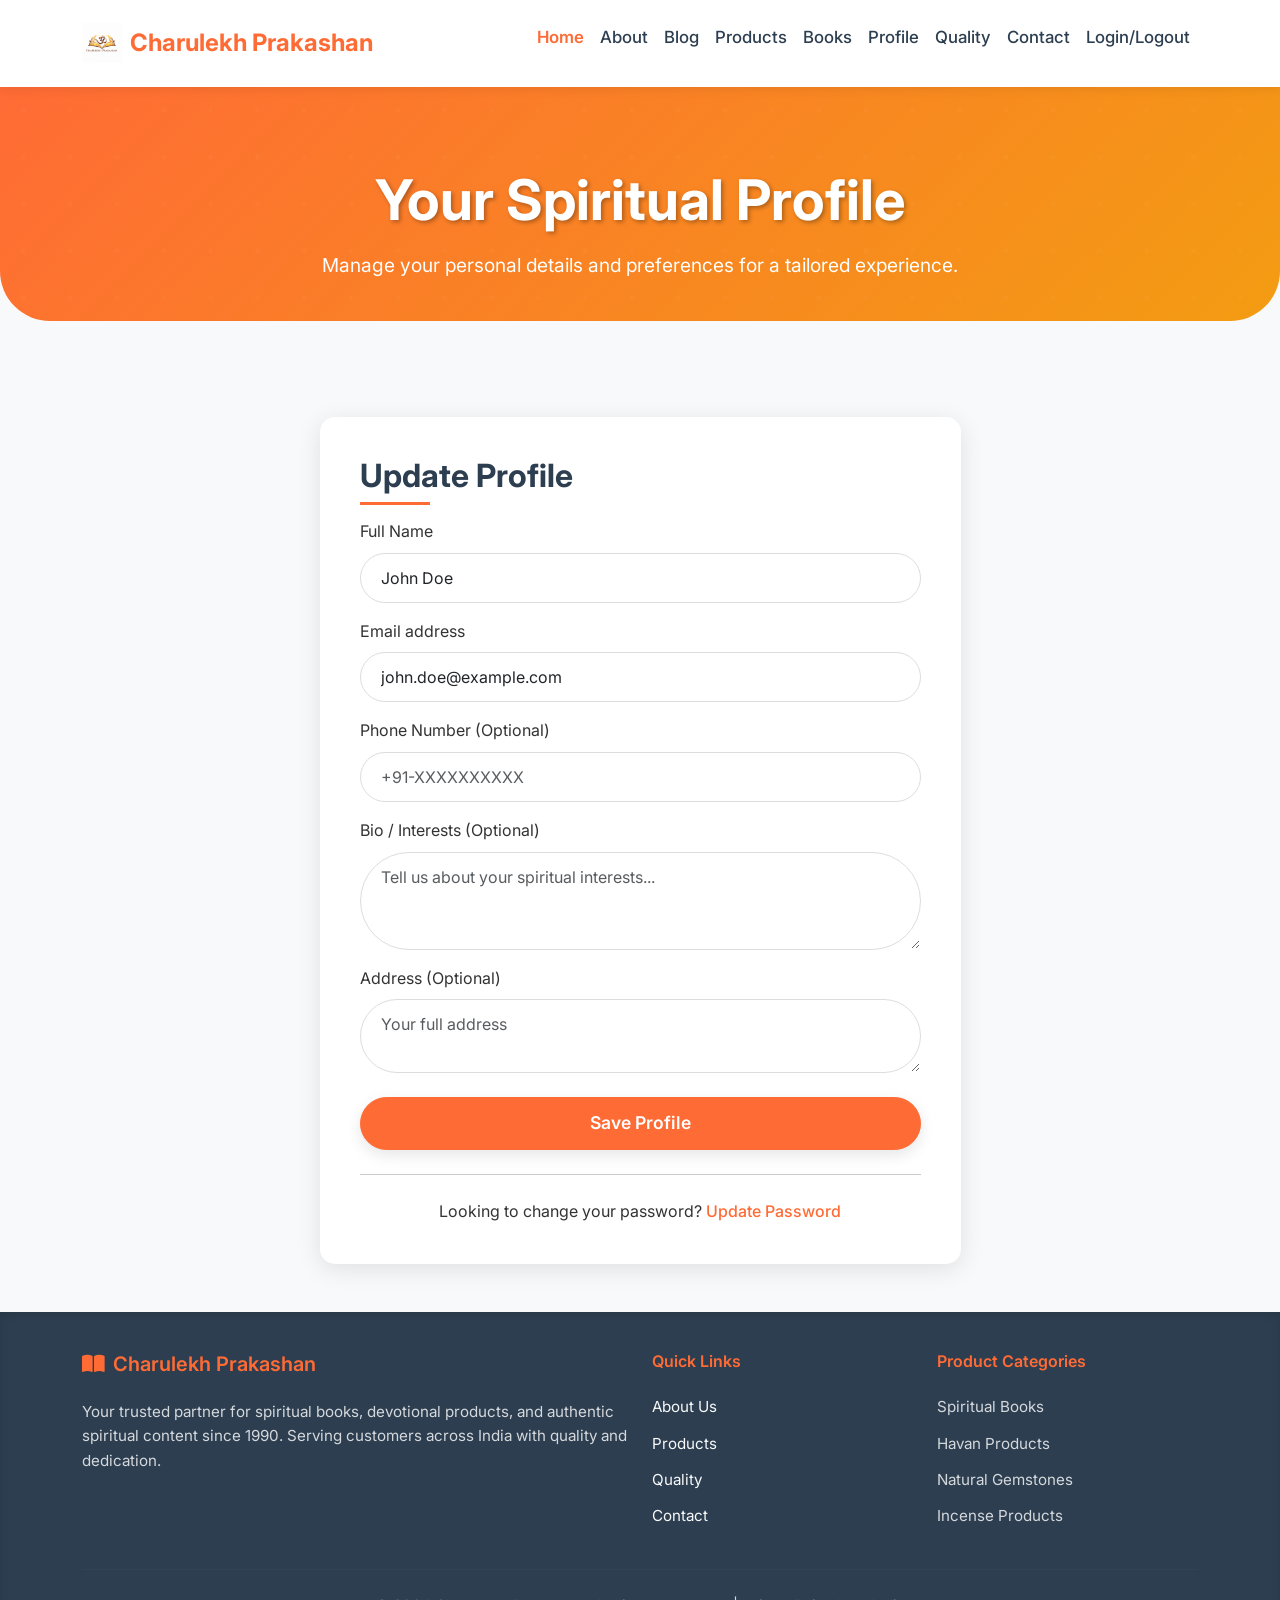
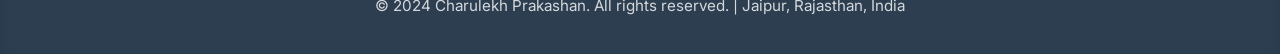
<file: profile.html>
<!DOCTYPE html>
<html lang="en">

<head>
    <meta charset="UTF-8">
    <meta name="viewport" content="width=device-width, initial-scale=1.0">
    <title>Profile - Charulekh Prakashan</title>
    <!-- Bootstrap CSS -->
    <link href="https://cdnjs.cloudflare.com/ajax/libs/bootstrap/5.3.0/css/bootstrap.min.css" rel="stylesheet">
    <!-- Font Awesome for icons -->
    <link href="https://cdnjs.cloudflare.com/ajax/libs/font-awesome/6.4.0/css/all.min.css" rel="stylesheet">
    <!-- Google Fonts: Inter -->
    <link href="https://fonts.googleapis.com/css2?family=Inter:wght@300;400;500;600;700&display=swap" rel="stylesheet">

    <!-- Custom CSS -->
    <link rel="stylesheet" href="./assets/css/main.css">

    <!-- <style>
        /* Custom CSS variables based on existing theme */
        :root {
            --primary-color: #ff6b35;
            --secondary-color: #2c3e50;
            --accent-color: #f39c12;
            --text-color: #333;
            --light-bg: #f8f9fa;
        }

        body {
            font-family: 'Inter', sans-serif;
            line-height: 1.6;
            color: var(--text-color);
            background-color: var(--light-bg);
            /* Use light background for content pages */
            display: flex;
            flex-direction: column;
            min-height: 100vh;
        }

        /* Header (Navbar) - Replicated from existing pages */
        .navbar {
            background-color: #fff;
            /* White background for header */
            box-shadow: 0 2px 10px rgba(0, 0, 0, 0.08);
            /* Subtle shadow */
            padding: 1rem 0;
        }

        .navbar-brand {
            font-weight: bold;
            font-size: 1.5rem;
            color: var(--primary-color) !important;
            /* Ensure brand color matches */
        }

        .navbar-brand img.logo {
            height: 40px;
            margin-right: 0.5rem;
        }

        .navbar-brand .fa-book-open {
            color: var(--primary-color);
        }

        .navbar-nav .nav-link {
            color: var(--secondary-color) !important;
            /* Link color */
            font-weight: 500;
            transition: color 0.3s ease;
        }

        .navbar-nav .nav-link:hover {
            color: var(--primary-color) !important;
            /* Hover color */
        }

        .navbar-nav .nav-link.active {
            color: var(--primary-color) !important;
            /* Active link color */
            font-weight: 600;
        }

        /* Section Titles - Replicated from existing pages */
        .section-title {
            color: var(--secondary-color);
            font-weight: 700;
            margin-bottom: 2rem;
            position: relative;
            display: inline-block;
            /* For the underline effect */
        }

        .section-title::after {
            content: '';
            position: absolute;
            bottom: -10px;
            left: 0;
            width: 70px;
            /* Slightly wider underline for prominence */
            height: 3px;
            background: var(--primary-color);
        }

        /* Page Hero Section - Adapted for Profile */
        .page-hero {
            background: linear-gradient(135deg, var(--primary-color), var(--accent-color));
            color: white;
            padding: 80px 0 40px;
            /* Adjust padding for visual balance */
            text-align: center;
            position: relative;
            overflow: hidden;
            border-bottom-left-radius: 50px;
            /* Rounded bottom corners */
            border-bottom-right-radius: 50px;
            margin-bottom: 3rem;
        }

        .page-hero::before {
            content: '';
            position: absolute;
            top: 0;
            left: 0;
            right: 0;
            bottom: 0;
            background: url('data:image/svg+xml,<svg xmlns="http://www.w3.org/2000/svg" viewBox="0 0 100 100"><defs><pattern id="pattern" x="0" y="0" width="20" height="20" patternUnits="userSpaceOnUse"><circle cx="10" cy="10" r="1" fill="rgba(255,255,255,0.1)"/></pattern></defs><rect width="100" height="100" fill="url(%23pattern)"/></svg>');
            opacity: 0.3;
        }

        .page-hero h1 {
            font-size: 3.5rem;
            font-weight: 700;
            margin-bottom: 1rem;
            text-shadow: 2px 2px 4px rgba(0, 0, 0, 0.3);
        }

        .page-hero p {
            font-size: 1.2rem;
            max-width: 800px;
            margin: 0 auto;
        }

        /* Form Section Styling (reused from auth pages) */
        .form-section {
            padding-top: 3rem;
            padding-bottom: 3rem;
            flex-grow: 1;
            /* Allows the section to take up available vertical space */
        }

        .auth-card {
            background: #fff;
            border-radius: 15px;
            box-shadow: 0 5px 25px rgba(0, 0, 0, 0.1);
            padding: 2.5rem;
        }

        .auth-card .form-control {
            border-radius: 50px;
            padding: 0.75rem 1.25rem;
            border: 1px solid #ddd;
            transition: border-color 0.3s ease;
        }

        .auth-card .form-control:focus {
            border-color: var(--primary-color);
            box-shadow: 0 0 0 0.25rem rgba(255, 107, 53, 0.25);
        }

        .auth-card .btn-primary {
            background: var(--primary-color);
            border-color: var(--primary-color);
            border-radius: 50px;
            padding: 0.75rem 2rem;
            font-weight: 600;
            transition: all 0.3s ease;
        }

        .auth-card .btn-primary:hover {
            background: var(--accent-color);
            border-color: var(--accent-color);
            transform: translateY(-2px);
            box-shadow: 0 5px 15px rgba(0, 0, 0, 0.2);
        }

        .auth-card a {
            color: var(--primary-color);
            text-decoration: none;
            font-weight: 500;
            transition: color 0.3s ease;
        }

        .auth-card a:hover {
            color: var(--secondary-color);
            text-decoration: underline;
        }

        /* Footer - Replicated from existing pages */
        .footer {
            background: var(--secondary-color);
            color: white;
            padding: 40px 0 20px;
            margin-top: auto;
            /* Push footer to the bottom */
        }

        .footer h5,
        .footer h6 {
            color: var(--primary-color);
            /* Highlight footer headings */
            font-weight: 600;
            margin-bottom: 1.5rem;
        }

        .footer p,
        .footer ul li {
            font-size: 0.95rem;
            color: rgba(255, 255, 255, 0.8);
        }

        .footer ul {
            padding-left: 0;
            list-style: none;
        }

        .footer ul li a {
            color: rgba(255, 255, 255, 0.7);
            text-decoration: none;
            transition: color 0.3s ease;
        }

        .footer ul li a:hover {
            color: white;
        }

        .footer hr {
            border-color: rgba(255, 255, 255, 0.1);
        }

        @media (max-width: 767.98px) {

            /* Adjust for mobile hero */
            .page-hero h1 {
                font-size: 2.5rem;
            }

            .page-hero p {
                font-size: 1rem;
            }

            .auth-card {
                padding: 1.5rem;
            }
        }
    </style> -->
</head>

<body>
    <!-- Navigation -->
    <nav class="navbar navbar-expand-lg navbar-light sticky-top">
        <div class="container">
            <a class="navbar-brand" href="index.html">
                <img src="./assets/img/logo.png" alt="Charulekh Prakashan Logo" class="logo">
                Charulekh Prakashan
            </a>
            <button class="navbar-toggler" type="button" data-bs-toggle="collapse" data-bs-target="#navbarNav"
                aria-controls="navbarNav" aria-expanded="false" aria-label="Toggle navigation">
                <span class="navbar-toggler-icon"></span>
            </button>
            <div class="collapse navbar-collapse justify-content-end" id="navbarNav">
                <ul class="navbar-nav">
                    <li class="nav-item"><a class="nav-link active" aria-current="page" href="index.html">Home</a></li>
                    <li class="nav-item"><a class="nav-link" href="about.html">About</a></li>
                    <li class="nav-item"><a class="nav-link" href="blog.html">Blog</a></li>
                    <li class="nav-item"><a class="nav-link" href="products.html">Products</a></li>
                    <li class="nav-item"><a class="nav-link" href="books.html">Books</a></li>
                    <li class="nav-item"><a class="nav-link" href="profile.html">Profile</a></li>
                    <li class="nav-item"><a class="nav-link" href="#quality">Quality</a></li>
                    <li class="nav-item"><a class="nav-link" href="contact.html">Contact</a></li>
                    <li class="nav-item"><a class="nav-link" href="login.html">Login/Logout</a></li>
                </ul>
            </div>
        </div>
    </nav>

    <!-- Page Hero Section -->
    <section class="page-hero">
        <div class="container">
            <h1>Your Spiritual Profile</h1>
            <p>Manage your personal details and preferences for a tailored experience.</p>
        </div>
    </section>

    <!-- Profile Update Form Section -->
    <section id="profile-update-form" class="form-section d-flex align-items-center">
        <div class="container">
            <div class="row justify-content-center">
                <div class="col-md-8 col-lg-7">
                    <div class="auth-card">
                        <h2 class="text-center section-title mb-4">Update Profile</h2>
                        <form>
                            <div class="mb-3">
                                <label for="profileFullName" class="form-label">Full Name</label>
                                <input type="text" class="form-control" id="profileFullName" value="John Doe" required>
                            </div>
                            <div class="mb-3">
                                <label for="profileEmail" class="form-label">Email address</label>
                                <input type="email" class="form-control" id="profileEmail" value="john.doe@example.com"
                                    required>
                            </div>
                            <div class="mb-3">
                                <label for="profilePhone" class="form-label">Phone Number (Optional)</label>
                                <input type="tel" class="form-control" id="profilePhone" placeholder="+91-XXXXXXXXXX">
                            </div>
                            <div class="mb-3">
                                <label for="profileBio" class="form-label">Bio / Interests (Optional)</label>
                                <textarea class="form-control" id="profileBio" rows="3"
                                    placeholder="Tell us about your spiritual interests..."></textarea>
                            </div>
                            <div class="mb-4">
                                <label for="profileAddress" class="form-label">Address (Optional)</label>
                                <textarea class="form-control" id="profileAddress" rows="2"
                                    placeholder="Your full address"></textarea>
                            </div>

                            <div class="d-grid gap-2 mb-3">
                                <button type="submit" class="btn btn-primary">Save Profile</button>
                            </div>
                            <hr class="my-4">
                            <div class="text-center">
                                <p class="mb-0">Looking to change your password? <a href="password-update.html">Update
                                        Password</a></p>
                            </div>
                        </form>
                    </div>
                </div>
            </div>
        </div>
    </section>

    <!-- Footer -->
    <footer class="footer">
        <div class="container">
            <div class="row">
                <div class="col-lg-6">
                    <h5><i class="fas fa-book-open me-2"></i>Charulekh Prakashan</h5>
                    <p>Your trusted partner for spiritual books, devotional products, and authentic spiritual content
                        since 1990. Serving customers across India with quality and dedication.</p>
                </div>
                <div class="col-lg-3">
                    <h6>Quick Links</h6>
                    <ul class="list-unstyled">
                        <li><a href="index.html#about" class="text-light text-decoration-none">About Us</a></li>
                        <li><a href="products.html" class="text-light text-decoration-none">Products</a></li>
                        <li><a href="index.html#quality" class="text-light text-decoration-none">Quality</a></li>
                        <li><a href="index.html#contact" class="text-light text-decoration-none">Contact</a></li>
                    </ul>
                </div>
                <div class="col-lg-3">
                    <h6>Product Categories</h6>
                    <ul class="list-unstyled">
                        <li>Spiritual Books</li>
                        <li>Havan Products</li>
                        <li>Natural Gemstones</li>
                        <li>Incense Products</li>
                    </ul>
                </div>
            </div>
            <hr class="my-4">
            <div class="text-center">
                <p>&copy; 2024 Charulekh Prakashan. All rights reserved. | Jaipur, Rajasthan, India</p>
            </div>
        </div>
    </footer>

    <!-- Bootstrap JS Bundle (includes Popper) -->
    <script src="https://cdnjs.cloudflare.com/ajax/libs/bootstrap/5.3.0/js/bootstrap.bundle.min.js"></script>
    <script>
        // Placeholder for profile update form submission
        document.querySelector('#profile-update-form form').addEventListener('submit', function (e) {
            e.preventDefault();
            alert('Profile update functionality is not yet implemented. This is a static page.');
            // Here you would typically send data to a server to update the user's profile
        });
    </script>
</body>

</html>
</file>
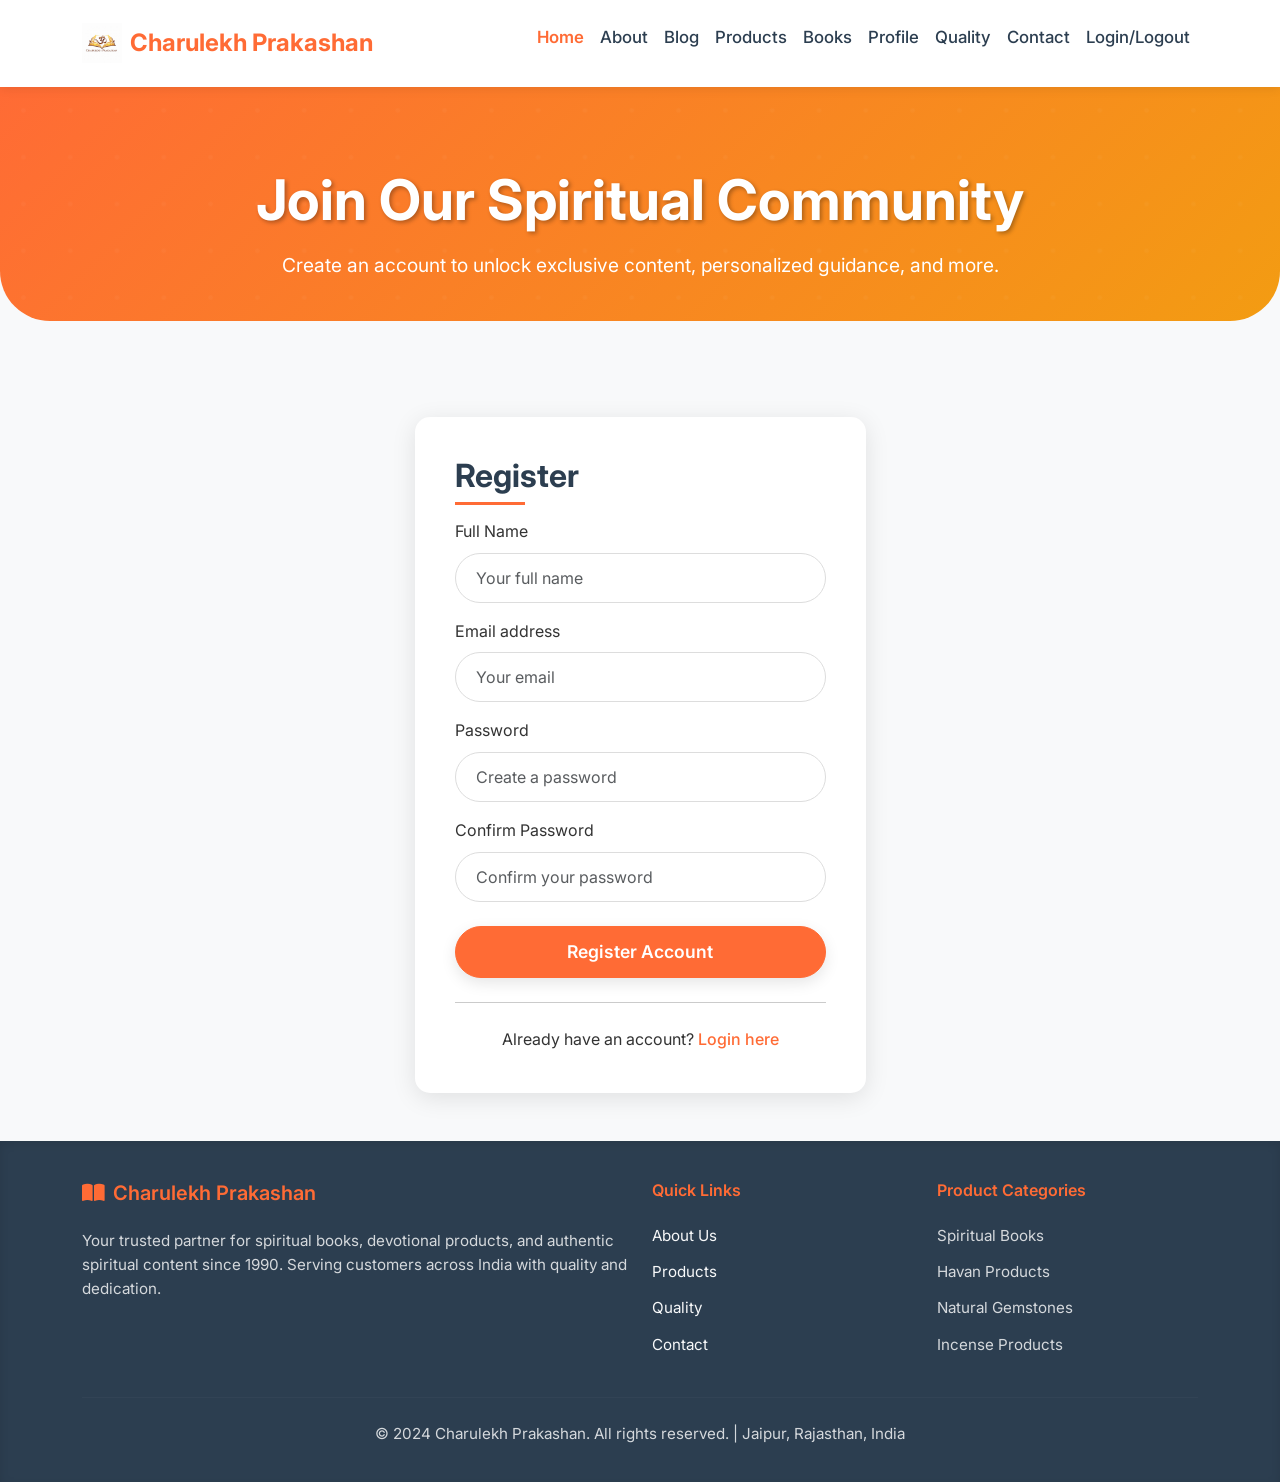
<file: register.html>
<!DOCTYPE html>
<html lang="en">

<head>
    <meta charset="UTF-8">
    <meta name="viewport" content="width=device-width, initial-scale=1.0">
    <title>Register - Charulekh Prakashan</title>
    <!-- Bootstrap CSS -->
    <link href="https://cdnjs.cloudflare.com/ajax/libs/bootstrap/5.3.0/css/bootstrap.min.css" rel="stylesheet">
    <!-- Font Awesome for icons -->
    <link href="https://cdnjs.cloudflare.com/ajax/libs/font-awesome/6.4.0/css/all.min.css" rel="stylesheet">
    <!-- Google Fonts: Inter -->
    <link href="https://fonts.googleapis.com/css2?family=Inter:wght@300;400;500;600;700&display=swap" rel="stylesheet">

    <!-- Custom CSS -->
    <link rel="stylesheet" href="./assets/css/main.css">

    <!-- <style>
        /* Custom CSS variables based on existing theme */
        :root {
            --primary-color: #ff6b35;
            --secondary-color: #2c3e50;
            --accent-color: #f39c12;
            --text-color: #333;
            --light-bg: #f8f9fa;
        }

        body {
            font-family: 'Inter', sans-serif;
            line-height: 1.6;
            color: var(--text-color);
            background-color: var(--light-bg);
            /* Use light background for content pages */
            display: flex;
            flex-direction: column;
            min-height: 100vh;
        }

        /* Header (Navbar) - Replicated from existing pages */
        .navbar {
            background-color: #fff;
            /* White background for header */
            box-shadow: 0 2px 10px rgba(0, 0, 0, 0.08);
            /* Subtle shadow */
            padding: 1rem 0;
        }

        .navbar-brand {
            font-weight: bold;
            font-size: 1.5rem;
            color: var(--primary-color) !important;
            /* Ensure brand color matches */
        }

        .navbar-brand img.logo {
            height: 40px;
            margin-right: 0.5rem;
        }

        .navbar-brand .fa-book-open {
            color: var(--primary-color);
        }

        .navbar-nav .nav-link {
            color: var(--secondary-color) !important;
            /* Link color */
            font-weight: 500;
            transition: color 0.3s ease;
        }

        .navbar-nav .nav-link:hover {
            color: var(--primary-color) !important;
            /* Hover color */
        }

        .navbar-nav .nav-link.active {
            color: var(--primary-color) !important;
            /* Active link color */
            font-weight: 600;
        }

        /* Section Titles - Replicated from existing pages */
        .section-title {
            color: var(--secondary-color);
            font-weight: 700;
            margin-bottom: 2rem;
            position: relative;
            display: inline-block;
            /* For the underline effect */
        }

        .section-title::after {
            content: '';
            position: absolute;
            bottom: -10px;
            left: 0;
            width: 70px;
            /* Slightly wider underline for prominence */
            height: 3px;
            background: var(--primary-color);
        }

        /* Page Hero Section - Adapted for Register */
        .page-hero {
            background: linear-gradient(135deg, var(--primary-color), var(--accent-color));
            color: white;
            padding: 80px 0 40px;
            /* Adjust padding for visual balance */
            text-align: center;
            position: relative;
            overflow: hidden;
            border-bottom-left-radius: 50px;
            /* Rounded bottom corners */
            border-bottom-right-radius: 50px;
            margin-bottom: 3rem;
        }

        .page-hero::before {
            content: '';
            position: absolute;
            top: 0;
            left: 0;
            right: 0;
            bottom: 0;
            background: url('data:image/svg+xml,<svg xmlns="http://www.w3.org/2000/svg" viewBox="0 0 100 100"><defs><pattern id="pattern" x="0" y="0" width="20" height="20" patternUnits="userSpaceOnUse"><circle cx="10" cy="10" r="1" fill="rgba(255,255,255,0.1)"/></pattern></defs><rect width="100" height="100" fill="url(%23pattern)"/></svg>');
            opacity: 0.3;
        }

        .page-hero h1 {
            font-size: 3.5rem;
            font-weight: 700;
            margin-bottom: 1rem;
            text-shadow: 2px 2px 4px rgba(0, 0, 0, 0.3);
        }

        .page-hero p {
            font-size: 1.2rem;
            max-width: 800px;
            margin: 0 auto;
        }

        /* Form Section Styling */
        .form-section {
            padding-top: 3rem;
            padding-bottom: 3rem;
            flex-grow: 1;
            /* Allows the section to take up available vertical space */
        }

        .auth-card {
            background: #fff;
            border-radius: 15px;
            box-shadow: 0 5px 25px rgba(0, 0, 0, 0.1);
            padding: 2.5rem;
        }

        .auth-card .form-control {
            border-radius: 50px;
            padding: 0.75rem 1.25rem;
            border: 1px solid #ddd;
            transition: border-color 0.3s ease;
        }

        .auth-card .form-control:focus {
            border-color: var(--primary-color);
            box-shadow: 0 0 0 0.25rem rgba(255, 107, 53, 0.25);
        }

        .auth-card .btn-primary {
            background: var(--primary-color);
            border-color: var(--primary-color);
            border-radius: 50px;
            padding: 0.75rem 2rem;
            font-weight: 600;
            transition: all 0.3s ease;
        }

        .auth-card .btn-primary:hover {
            background: var(--accent-color);
            border-color: var(--accent-color);
            transform: translateY(-2px);
            box-shadow: 0 5px 15px rgba(0, 0, 0, 0.2);
        }

        .auth-card a {
            color: var(--primary-color);
            text-decoration: none;
            font-weight: 500;
            transition: color 0.3s ease;
        }

        .auth-card a:hover {
            color: var(--secondary-color);
            text-decoration: underline;
        }

        /* Footer - Replicated from existing pages */
        .footer {
            background: var(--secondary-color);
            color: white;
            padding: 40px 0 20px;
            margin-top: auto;
            /* Push footer to the bottom */
        }

        .footer h5,
        .footer h6 {
            color: var(--primary-color);
            /* Highlight footer headings */
            font-weight: 600;
            margin-bottom: 1.5rem;
        }

        .footer p,
        .footer ul li {
            font-size: 0.95rem;
            color: rgba(255, 255, 255, 0.8);
        }

        .footer ul {
            padding-left: 0;
            list-style: none;
        }

        .footer ul li a {
            color: rgba(255, 255, 255, 0.7);
            text-decoration: none;
            transition: color 0.3s ease;
        }

        .footer ul li a:hover {
            color: white;
        }

        .footer hr {
            border-color: rgba(255, 255, 255, 0.1);
        }

        @media (max-width: 767.98px) {

            /* Adjust for mobile hero */
            .page-hero h1 {
                font-size: 2.5rem;
            }

            .page-hero p {
                font-size: 1rem;
            }

            .auth-card {
                padding: 1.5rem;
            }
        }
    </style> -->
</head>

<body>
    <!-- Navigation -->
    <nav class="navbar navbar-expand-lg navbar-light sticky-top">
        <div class="container">
            <a class="navbar-brand" href="index.html">
                <img src="./assets/img/logo.png" alt="Charulekh Prakashan Logo" class="logo">
                Charulekh Prakashan
            </a>
            <button class="navbar-toggler" type="button" data-bs-toggle="collapse" data-bs-target="#navbarNav"
                aria-controls="navbarNav" aria-expanded="false" aria-label="Toggle navigation">
                <span class="navbar-toggler-icon"></span>
            </button>
            <div class="collapse navbar-collapse justify-content-end" id="navbarNav">
                <ul class="navbar-nav">
                    <li class="nav-item"><a class="nav-link active" aria-current="page" href="index.html">Home</a></li>
                    <li class="nav-item"><a class="nav-link" href="about.html">About</a></li>
                    <li class="nav-item"><a class="nav-link" href="blog.html">Blog</a></li>
                    <li class="nav-item"><a class="nav-link" href="products.html">Products</a></li>
                    <li class="nav-item"><a class="nav-link" href="books.html">Books</a></li>
                    <li class="nav-item"><a class="nav-link" href="profile.html">Profile</a></li>
                    <li class="nav-item"><a class="nav-link" href="#quality">Quality</a></li>
                    <li class="nav-item"><a class="nav-link" href="contact.html">Contact</a></li>
                    <li class="nav-item"><a class="nav-link" href="login.html">Login/Logout</a></li>
                </ul>
            </div>
        </div>
    </nav>

    <!-- Page Hero Section -->
    <section class="page-hero">
        <div class="container">
            <h1>Join Our Spiritual Community</h1>
            <p>Create an account to unlock exclusive content, personalized guidance, and more.</p>
        </div>
    </section>

    <!-- Register Form Section -->
    <section id="register-form" class="form-section d-flex align-items-center">
        <div class="container">
            <div class="row justify-content-center">
                <div class="col-md-6 col-lg-5">
                    <div class="auth-card">
                        <h2 class="text-center section-title mb-4">Register</h2>
                        <form>
                            <div class="mb-3">
                                <label for="fullName" class="form-label">Full Name</label>
                                <input type="text" class="form-control" id="fullName" placeholder="Your full name"
                                    required>
                            </div>
                            <div class="mb-3">
                                <label for="registerEmail" class="form-label">Email address</label>
                                <input type="email" class="form-control" id="registerEmail" aria-describedby="emailHelp"
                                    placeholder="Your email" required>
                            </div>
                            <div class="mb-3">
                                <label for="registerPassword" class="form-label">Password</label>
                                <input type="password" class="form-control" id="registerPassword"
                                    placeholder="Create a password" required>
                            </div>
                            <div class="mb-4">
                                <label for="confirmPassword" class="form-label">Confirm Password</label>
                                <input type="password" class="form-control" id="confirmPassword"
                                    placeholder="Confirm your password" required>
                            </div>
                            <div class="d-grid gap-2 mb-3">
                                <button type="submit" class="btn btn-primary">Register Account</button>
                            </div>
                            <hr class="my-4">
                            <div class="text-center">
                                <p class="mb-0">Already have an account? <a href="login.html">Login here</a></p>
                            </div>
                        </form>
                    </div>
                </div>
            </div>
        </div>
    </section>

    <!-- Footer -->
    <footer class="footer">
        <div class="container">
            <div class="row">
                <div class="col-lg-6">
                    <h5><i class="fas fa-book-open me-2"></i>Charulekh Prakashan</h5>
                    <p>Your trusted partner for spiritual books, devotional products, and authentic spiritual content
                        since 1990. Serving customers across India with quality and dedication.</p>
                </div>
                <div class="col-lg-3">
                    <h6>Quick Links</h6>
                    <ul class="list-unstyled">
                        <li><a href="index.html#about" class="text-light text-decoration-none">About Us</a></li>
                        <li><a href="products.html" class="text-light text-decoration-none">Products</a></li>
                        <li><a href="index.html#quality" class="text-light text-decoration-none">Quality</a></li>
                        <li><a href="index.html#contact" class="text-light text-decoration-none">Contact</a></li>
                    </ul>
                </div>
                <div class="col-lg-3">
                    <h6>Product Categories</h6>
                    <ul class="list-unstyled">
                        <li>Spiritual Books</li>
                        <li>Havan Products</li>
                        <li>Natural Gemstones</li>
                        <li>Incense Products</li>
                    </ul>
                </div>
            </div>
            <hr class="my-4">
            <div class="text-center">
                <p>&copy; 2024 Charulekh Prakashan. All rights reserved. | Jaipur, Rajasthan, India</p>
            </div>
        </div>
    </footer>

    <!-- Bootstrap JS Bundle (includes Popper) -->
    <script src="https://cdnjs.cloudflare.com/ajax/libs/bootstrap/5.3.0/js/bootstrap.bundle.min.js"></script>
    <script>
        // Placeholder for register form submission
        document.querySelector('#register-form form').addEventListener('submit', function (e) {
            e.preventDefault();
            const password = document.getElementById('registerPassword').value;
            const confirmPassword = document.getElementById('confirmPassword').value;

            if (password !== confirmPassword) {
                alert('Passwords do not match. Please try again.');
                return;
            }

            alert('Registration functionality is not yet implemented. This is a static page.');
            // Here you would typically send data to a server for user registration
        });
    </script>
</body>

</html>
</file>
<file: assets/css/main.css>
/* Charulekh Prakashan - Unified Main Styles */

/* CSS Variables */
:root {
  --primary-color: #ff6b35;
  --secondary-color: #2c3e50;
  --accent-color: #f39c12;
  --text-color: #333;
  --light-bg: #f8f9fa;
  --white: #ffffff;
  --shadow-light: 0 5px 15px rgba(0, 0, 0, 0.08);
  --shadow-medium: 0 10px 30px rgba(0, 0, 0, 0.15);
}

/* General Body */
body {
  font-family: "Inter", sans-serif;
  line-height: 1.6;
  color: var(--text-color);
  background-color: var(--light-bg);
  display: flex;
  flex-direction: column;
  min-height: 100vh;
}

/* Fix for .fas.fa-check-circle icon alignment and appearance */
.fas.fa-check-circle,
.fa-check-circle {
  color: var(--primary-color) !important;
  font-size: 1.3rem;
  margin-right: 0.75rem;
  vertical-align: middle;
  /* Ensures icon aligns well with text */
  display: inline-block;
  min-width: 1.3em;
  /* Keeps spacing consistent even if icon is missing */
}

/* For product and feature lists, ensure icons are vertically centered */
.products-list-item i.fa-check-circle,
.featured-product-details ul li i.fa-check-circle {
  color: var(--primary-color) !important;
  font-size: 1.3rem;
  margin-right: 0.75rem;
  vertical-align: middle;
  display: inline-block;
  min-width: 1.3em;
}

ul li {
  font-size: 1.05rem;
  margin-bottom: 0.75rem;
  display: flex;
  align-items: center;
}

/* Navbar Styling */
.navbar {
  background-color: var(--white);
  box-shadow: 0 2px 10px rgba(0, 0, 0, 0.08);
  padding: 1rem 0;
}
.navbar-scrolled {
  background-color: rgba(255, 255, 255, 0.95);
  backdrop-filter: blur(5px);
  box-shadow: 0 4px 15px rgba(0, 0, 0, 0.15);
}
.navbar-brand {
  font-weight: bold;
  font-size: 1.5rem;
  color: var(--primary-color) !important;
  display: flex;
  align-items: center;
}
.navbar-brand img.logo {
  height: 40px;
  margin-right: 0.5rem;
}
.navbar-brand .fa-book-open {
  color: var(--primary-color);
}
.navbar-nav .nav-link {
  color: var(--secondary-color) !important;
  font-weight: 500;
  transition: color 0.3s ease;
}
.navbar-nav .nav-link:hover {
  color: var(--primary-color) !important;
}
.navbar-nav .nav-link.active {
  color: var(--primary-color) !important;
  font-weight: 600;
}

/* Hero Section */
.hero-section {
  background: linear-gradient(
    135deg,
    var(--primary-color) 0%,
    var(--accent-color) 100%
  );
  color: white;
  padding: 120px 0;
  position: relative;
  overflow: hidden;
  border-bottom-left-radius: 80px;
  border-bottom-right-radius: 80px;
  box-shadow: var(--shadow-medium);
}
.hero-section::before {
  content: "";
  position: absolute;
  top: 0;
  left: 0;
  right: 0;
  bottom: 0;
  background: url('data:image/svg+xml,<svg xmlns="http://www.w3.org/2000/svg" viewBox="0 0 100 100"><defs><pattern id="pattern" x="0" y="0" width="20" height="20" patternUnits="userSpaceOnUse"><circle cx="10" cy="10" r="1" fill="rgba(255,255,255,0.15)"/></pattern></defs><rect width="100" height="100" fill="url(%23pattern)"/></svg>');
  opacity: 0.5;
  z-index: 1;
}
.hero-content {
  position: relative;
  z-index: 2;
  text-align: center;
}
@media (min-width: 992px) {
  .hero-content {
    text-align: left;
  }
}
.hero-content h1 {
  font-size: 3.8rem;
  font-weight: 800;
  margin-bottom: 1.5rem;
  text-shadow: 3px 3px 6px rgba(0, 0, 0, 0.3);
}
.hero-content p {
  font-size: 1.3rem;
  max-width: 800px;
  margin: 0 auto 2rem;
  text-align: center;
  opacity: 0.9;
}
@media (min-width: 992px) {
  .hero-content p {
    margin-left: 0;
    text-align: left;
  }
}
.hero-section .fa-om {
  font-size: 15rem;
  opacity: 0.15;
  position: absolute;
  right: 0;
  bottom: 0;
  transform: translate(20%, 20%);
  z-index: 0;
  filter: blur(1px);
}
@media (max-width: 991.98px) {
  .hero-section .fa-om {
    position: relative;
    transform: none;
    font-size: 10rem;
    margin-top: 2rem;
  }
}

/* Section Titles */
.section-title {
  color: var(--secondary-color);
  font-weight: 700;
  margin-bottom: 2rem;
  position: relative;
  display: inline-block;
}
.section-title::after {
  content: "";
  position: absolute;
  bottom: -10px;
  left: 0;
  width: 70px;
  height: 3px;
  background: var(--primary-color);
}

/* Button Styles */
.btn {
  border-radius: 50px;
  padding: 0.8rem 2.2rem;
  font-weight: 600;
  font-size: 1.1rem;
  transition: all 0.3s ease;
  box-shadow: 0 5px 15px rgba(0, 0, 0, 0.1);
}
.btn-primary {
  background: var(--primary-color);
  border-color: var(--primary-color);
  color: var(--white);
}
.btn-primary:hover {
  background: var(--accent-color);
  border-color: var(--accent-color);
  transform: translateY(-3px);
  box-shadow: 0 8px 20px rgba(0, 0, 0, 0.2);
}
.btn-outline-light {
  border-color: var(--white);
  color: var(--white);
}
.btn-outline-light:hover {
  background: var(--white);
  color: var(--primary-color);
  transform: translateY(-3px);
  box-shadow: 0 8px 20px rgba(0, 0, 0, 0.2);
}

/* Stats Section */
.stats-section {
  background: var(--white);
  padding: 80px 0 50px;
  box-shadow: inset 0 3px 10px rgba(0, 0, 0, 0.05);
}
.stat-item {
  text-align: center;
  margin-bottom: 30px;
  padding: 20px;
  border-radius: 15px;
  transition: all 0.3s ease;
  box-shadow: var(--shadow-light);
}
.stat-item:hover {
  transform: translateY(-5px);
  box-shadow: var(--shadow-medium);
  background-color: var(--light-bg);
}
.stat-number {
  font-size: 3.5rem;
  font-weight: 800;
  color: var(--primary-color);
  line-height: 1;
  margin-bottom: 0.5rem;
}
.stat-item h5 {
  font-size: 1.3rem;
  font-weight: 700;
  color: var(--secondary-color);
  margin-bottom: 0.5rem;
}
.stat-item p {
  font-size: 0.95rem;
  color: #777;
}

/* About Section */
#about,
.about-content {
  background-color: var(--light-bg);
  padding-bottom: 50px;
}
#about .lead,
.about-text .lead {
  font-size: 1.2rem;
  font-weight: 500;
  color: var(--secondary-color);
}
#about p,
.about-text p {
  font-size: 1.05rem;
  color: #555;
  margin-bottom: 1rem;
}
#about h5 {
  font-weight: 700;
  color: var(--secondary-color);
  margin-top: 1.5rem;
  margin-bottom: 1rem;
  display: flex;
  align-items: center;
}
#about h5 i {
  margin-right: 0.75rem;
  font-size: 1.5rem;
  color: var(--primary-color);
}

.leadership-card {
  background: #fff;
  border-radius: 10px;
  padding: 25px;
  box-shadow: 0 5px 15px rgba(0, 0, 0, 0.08);
  transition: all 0.3s ease;
  text-align: center;
  margin-top: 2rem;
}

.leadership-card:hover {
  transform: translateY(-5px);
  box-shadow: 0 10px 25px rgba(0, 0, 0, 0.1);
}

.leadership-card i {
  font-size: 3.5rem;
  color: var(--primary-color);
  margin-bottom: 1rem;
}

.leadership-card h5 {
  color: var(--secondary-color);
  font-weight: 600;
}

/* Quality Feature Cards */
.quality-feature {
  background: var(--white);
  padding: 30px;
  border-radius: 15px;
  text-align: center;
  transition: all 0.3s ease;
  box-shadow: var(--shadow-light);
  height: 100%;
  display: flex;
  flex-direction: column;
  justify-content: space-between;
}
.quality-feature:hover {
  transform: translateY(-8px);
  box-shadow: var(--shadow-medium);
  background-color: var(--white);
}
.quality-icon {
  font-size: 3.5rem;
  color: var(--primary-color);
  margin-bottom: 1.5rem;
}
.quality-feature h5,
.quality-feature h4 {
  font-size: 1.6rem;
  font-weight: 600;
  color: var(--secondary-color);
  margin-bottom: 1rem;
}
.quality-feature p {
  font-size: 1.05rem;
  color: #666;
}

/* Products Section */
#products {
  background-color: var(--white);
  padding-bottom: 50px;
}
.product-card {
  background: var(--white);
  border-radius: 15px;
  box-shadow: var(--shadow-light);
  transition: all 0.3s ease;
  height: 100%;
  display: flex;
  flex-direction: column;
  justify-content: center;
  padding: 2rem;
}
.product-card:hover {
  transform: translateY(-8px);
  box-shadow: var(--shadow-medium);
}
.product-icon {
  font-size: 5rem;
  color: var(--primary-color);
  margin-bottom: 1.5rem;
}
.product-card h5 {
  font-size: 1.6rem;
  font-weight: 700;
  color: var(--secondary-color);
  margin-bottom: 0.75rem;
}
.product-card p {
  font-size: 1rem;
  color: #666;
}
.products-list-item {
  background: var(--white);
  border: 1px solid #eee;
  border-radius: 10px;
  padding: 1rem 1.5rem;
  margin-bottom: 0.75rem;
  display: flex;
  align-items: center;
  font-size: 1.05rem;
  color: #444;
  transition: all 0.2s ease;
}
.products-list-item:hover {
  background-color: rgba(255, 107, 53, 0.05);
  transform: translateX(5px);
  border-color: var(--primary-color);
}
.products-list-item i {
  color: var(--primary-color);
  margin-right: 1rem;
  font-size: 1.3rem;
}

/* Page Hero Section */
.page-hero {
  background: linear-gradient(
    135deg,
    var(--primary-color),
    var(--accent-color)
  );
  color: white;
  padding: 80px 0 40px;
  text-align: center;
  position: relative;
  overflow: hidden;
  border-bottom-left-radius: 50px;
  border-bottom-right-radius: 50px;
  margin-bottom: 3rem;
}
.page-hero::before {
  content: "";
  position: absolute;
  top: 0;
  left: 0;
  right: 0;
  bottom: 0;
  background: url('data:image/svg+xml,<svg xmlns="http://www.w3.org/2000/svg" viewBox="0 0 100 100"><defs><pattern id="pattern" x="0" y="0" width="20" height="20" patternUnits="userSpaceOnUse"><circle cx="10" cy="10" r="1" fill="rgba(255,255,255,0.1)"/></pattern></defs><rect width="100" height="100" fill="url(%23pattern)"/></svg>');
  opacity: 0.3;
}
.page-hero h1 {
  font-size: 3.5rem;
  font-weight: 700;
  margin-bottom: 1rem;
  text-shadow: 2px 2px 4px rgba(0, 0, 0, 0.3);
}
.page-hero p {
  font-size: 1.2rem;
  max-width: 800px;
  margin: 0 auto;
}

/* Books Catalog Content Section */
.books-content {
  padding-top: 3rem;
  padding-bottom: 3rem;
}

/* Book Card */
.book-card {
  background: #fff;
  border-radius: 15px;
  box-shadow: 0 5px 15px rgba(0, 0, 0, 0.08);
  transition: all 0.3s ease;
  height: 100%;
  display: flex;
  flex-direction: column;
  overflow: hidden;
}
.book-card:hover {
  transform: translateY(-5px);
  box-shadow: 0 10px 25px rgba(0, 0, 0, 0.1);
}
.book-card img {
  border-top-left-radius: 15px;
  border-top-right-radius: 15px;
  object-fit: cover;
  height: 250px;
  width: 100%;
  object-position: center;
}
.book-card .card-body {
  padding: 1.5rem;
  flex-grow: 1;
  display: flex;
  flex-direction: column;
  justify-content: space-between;
}
.book-card .card-title {
  font-size: 1.5rem;
  font-weight: 600;
  color: var(--secondary-color);
  margin-bottom: 0.5rem;
}
.book-card .card-subtitle {
  font-size: 0.95rem;
  color: #777;
  margin-bottom: 1rem;
}
.book-card .card-text {
  font-size: 0.9rem;
  color: #666;
  margin-bottom: 1rem;
  flex-grow: 1;
}
.book-card .book-price {
  font-size: 1.4rem;
  font-weight: 700;
  color: var(--primary-color);
  margin-top: 1rem;
  margin-bottom: 1rem;
}
.book-card .btn-primary {
  background: var(--primary-color);
  border-color: var(--primary-color);
  border-radius: 50px;
  padding: 0.75rem 1.5rem;
  font-weight: 600;
  transition: all 0.3s ease;
}
.book-card .btn-primary:hover {
  background: var(--accent-color);
  border-color: var(--accent-color);
  transform: translateY(-2px);
  box-shadow: 0 5px 15px rgba(0, 0, 0, 0.2);
}

/* Sidebar for Categories/Filters */
.sidebar {
  background: #fff;
  padding: 2rem;
  border-radius: 15px;
  box-shadow: 0 5px 15px rgba(0, 0, 0, 0.08);
  margin-top: 0;
  margin-bottom: 2rem;
}
.contact-sidebar {
  background: #fff;
  padding: 2rem;
  border-radius: 15px;
  box-shadow: 0 5px 15px rgba(0, 0, 0, 0.08);
  text-align: center;
  margin-top: 0;
}
@media (max-width: 991.98px) {
  .sidebar,
  .contact-sidebar {
    margin-top: 2rem;
  }
}
.sidebar h4,
.contact-sidebar h4 {
  color: var(--secondary-color);
  font-weight: 600;
  margin-bottom: 1.5rem;
  position: relative;
}
.sidebar h4::after,
.contact-sidebar h4::after {
  content: "";
  position: absolute;
  bottom: -5px;
  left: 0;
  width: 50px;
  height: 2px;
  background: var(--primary-color);
}
.contact-sidebar h4::after {
  left: 50%;
  transform: translateX(-50%);
}
.sidebar .list-group-item {
  border: none;
  padding: 0.75rem 1rem;
  color: #555;
  transition: all 0.3s ease;
  border-radius: 8px;
  margin-bottom: 5px;
}
.sidebar .list-group-item:hover {
  color: var(--primary-color);
  background-color: rgba(255, 107, 53, 0.05);
}
.sidebar .list-group-item.active {
  color: var(--primary-color);
  font-weight: 600;
  background-color: var(--light-bg);
}

/* Filter specific styles */
.filter-group {
  margin-bottom: 2rem;
}
.filter-group label {
  font-weight: 500;
  color: var(--secondary-color);
  margin-bottom: 0.5rem;
  display: block;
}
.filter-group .form-check-label {
  color: #666;
}
.filter-group .form-check-input:checked {
  background-color: var(--primary-color);
  border-color: var(--primary-color);
}
.filter-group .form-range {
  accent-color: var(--primary-color);
}

/* Search Bar Styling */
.search-bar .form-control {
  border-radius: 50px;
  padding: 0.75rem 1.5rem;
  border: 1px solid #ddd;
}
.search-bar .btn {
  border-radius: 50px;
  background-color: var(--primary-color);
  border-color: var(--primary-color);
  color: white;
  padding: 0.75rem 1.5rem;
  font-weight: 600;
}
.search-bar .btn:hover {
  background-color: var(--accent-color);
  border-color: var(--accent-color);
}

/* Responsive for books page */
@media (max-width: 767.98px) {
  .page-hero h1 {
    font-size: 2.5rem;
  }
  .page-hero p {
    font-size: 1rem;
  }
  .sidebar,
  .contact-sidebar {
    margin-top: 2rem;
  }
  .book-card .card-body {
    padding: 1rem;
  }
}

/* =========================
   Products Page Sync Styles
   ========================= */

/* Custom CSS variables based on existing theme */
:root {
  --primary-color: #ff6b35;
  --secondary-color: #2c3e50;
  --accent-color: #f39c12;
  --text-color: #333;
  --light-bg: #f8f9fa;
}

/* General Body */
body {
  font-family: "Inter", sans-serif;
  line-height: 1.6;
  color: var(--text-color);
  background-color: var(--light-bg);
  display: flex;
  flex-direction: column;
  min-height: 100vh;
}

/* Navbar */
.navbar {
  background-color: #fff;
  box-shadow: 0 2px 10px rgba(0, 0, 0, 0.08);
  padding: 1rem 0;
}
.navbar-brand {
  font-weight: bold;
  font-size: 1.5rem;
  color: var(--primary-color) !important;
}
.navbar-brand img.logo {
  height: 40px;
  margin-right: 0.5rem;
}
.navbar-brand .fa-book-open {
  color: var(--primary-color);
}
.navbar-nav .nav-link {
  color: var(--secondary-color) !important;
  font-weight: 500;
  transition: color 0.3s ease;
}
.navbar-nav .nav-link:hover {
  color: var(--primary-color) !important;
}
.navbar-nav .nav-link.active {
  color: var(--primary-color) !important;
  font-weight: 600;
}

/* Section Titles */
.section-title {
  color: var(--secondary-color);
  font-weight: 700;
  margin-bottom: 2rem;
  position: relative;
  display: inline-block;
}
.section-title::after {
  content: "";
  position: absolute;
  bottom: -10px;
  left: 0;
  width: 70px;
  height: 3px;
  background: var(--primary-color);
}

/* Page Hero Section */
.page-hero {
  background: linear-gradient(
    135deg,
    var(--primary-color),
    var(--accent-color)
  );
  color: white;
  padding: 80px 0 40px;
  text-align: center;
  position: relative;
  overflow: hidden;
  border-bottom-left-radius: 50px;
  border-bottom-right-radius: 50px;
  margin-bottom: 3rem;
}
.page-hero::before {
  content: "";
  position: absolute;
  top: 0;
  left: 0;
  right: 0;
  bottom: 0;
  background: url('data:image/svg+xml,<svg xmlns="http://www.w3.org/2000/svg" viewBox="0 0 100 100"><defs><pattern id="pattern" x="0" y="0" width="20" height="20" patternUnits="userSpaceOnUse"><circle cx="10" cy="10" r="1" fill="rgba(255,255,255,0.1)"/></pattern></defs><rect width="100" height="100" fill="url(%23pattern)"/></svg>');
  opacity: 0.3;
}
.page-hero h1 {
  font-size: 3.5rem;
  font-weight: 700;
  margin-bottom: 1rem;
  text-shadow: 2px 2px 4px rgba(0, 0, 0, 0.3);
}
.page-hero p {
  font-size: 1.2rem;
  max-width: 800px;
  margin: 0 auto;
}

/* Main Content Section styling */
.products-content {
  padding-top: 3rem;
  padding-bottom: 3rem;
}

/* Product Card */
.product-card {
  background: #fff;
  border-radius: 15px;
  box-shadow: 0 5px 15px rgba(0, 0, 0, 0.08);
  transition: all 0.3s ease;
  height: 100%;
  display: flex;
  flex-direction: column;
  overflow: hidden;
}
.product-card:hover {
  transform: translateY(-5px);
  box-shadow: 0 10px 25px rgba(0, 0, 0, 0.1);
}
.product-card img {
  border-top-left-radius: 15px;
  border-top-right-radius: 15px;
  object-fit: cover;
  height: 200px;
  width: 100%;
}
.product-card .card-body {
  padding: 1.5rem;
  flex-grow: 1;
  display: flex;
  flex-direction: column;
  justify-content: space-between;
}
.product-card .card-title {
  font-size: 1.6rem;
  font-weight: 600;
  color: var(--secondary-color);
  margin-bottom: 0.75rem;
}
.product-card .card-text {
  font-size: 0.95rem;
  color: #666;
  margin-bottom: 1rem;
}
.product-card .product-price {
  font-size: 1.4rem;
  font-weight: 700;
  color: var(--primary-color);
  margin-bottom: 1.25rem;
}
.product-card .btn-primary {
  background: var(--primary-color);
  border-color: var(--primary-color);
  border-radius: 50px;
  padding: 0.75rem 1.5rem;
  font-weight: 600;
  transition: all 0.3s ease;
}
.product-card .btn-primary:hover {
  background: var(--accent-color);
  border-color: var(--accent-color);
  transform: translateY(-2px);
  box-shadow: 0 5px 15px rgba(0, 0, 0, 0.2);
}

/* Sidebar for Categories/Filters */
.sidebar {
  background: #fff;
  padding: 2rem;
  border-radius: 15px;
  box-shadow: 0 5px 15px rgba(0, 0, 0, 0.08);
  margin-top: 0;
  margin-bottom: 2rem;
}
@media (max-width: 991.98px) {
  .sidebar {
    margin-top: 2rem;
  }
}
.sidebar h4 {
  color: var(--secondary-color);
  font-weight: 600;
  margin-bottom: 1.5rem;
  position: relative;
}
.sidebar h4::after {
  content: "";
  position: absolute;
  bottom: -5px;
  left: 0;
  width: 50px;
  height: 2px;
  background: var(--primary-color);
}
.sidebar .list-group-item {
  border: none;
  padding: 0.75rem 0;
  color: #555;
  transition: color 0.3s ease;
}
.sidebar .list-group-item:hover {
  color: var(--primary-color);
}
.sidebar .list-group-item:first-child {
  border-top-left-radius: 0;
  border-top-right-radius: 0;
}
.sidebar .list-group-item:last-child {
  border-bottom-left-radius: 0;
  border-bottom-right-radius: 0;
}

/* Footer */
.footer {
  background: var(--secondary-color);
  color: white;
  padding: 40px 0 20px;
  margin-top: auto;
}
.footer h5,
.footer h6 {
  color: var(--primary-color);
  font-weight: 600;
  margin-bottom: 1.5rem;
}
.footer p,
.footer ul li {
  font-size: 0.95rem;
  color: rgba(255, 255, 255, 0.8);
}
.footer ul {
  padding-left: 0;
  list-style: none;
}
.footer ul li a {
  color: rgba(255, 255, 255, 0.7);
  text-decoration: none;
  transition: color 0.3s ease;
}
.footer ul li a:hover {
  color: white;
}
.footer hr {
  border-color: rgba(255, 255, 255, 0.1);
}

/* Responsive for products page */
@media (max-width: 767.98px) {
  .page-hero h1 {
    font-size: 2.5rem;
  }
  .page-hero p {
    font-size: 1rem;
  }
  .sidebar {
    margin-top: 2rem;
  }
  .product-card .card-body {
    padding: 1rem;
  }
}

/* =========================
   Product Details Page Sync Styles
   ========================= */

/* Custom CSS variables based on existing theme */
:root {
  --primary-color: #ff6b35;
  --secondary-color: #2c3e50;
  --accent-color: #f39c12;
  --text-color: #333;
  --light-bg: #f8f9fa;
}

/* Main Content Section styling for product details */
.product-detail-content {
  padding-top: 3rem;
  padding-bottom: 3rem;
}

.product-image-container {
  border-radius: 15px;
  overflow: hidden;
  box-shadow: 0 5px 20px rgba(0, 0, 0, 0.1);
  background-color: #fff;
  padding: 1rem;
  text-align: center;
}
.product-image-container img {
  max-width: 100%;
  height: auto;
  border-radius: 10px;
  transition: transform 0.3s ease-in-out;
}
.product-image-container img:hover {
  transform: scale(1.02);
}

.product-details {
  padding-left: 2rem;
}
@media (max-width: 991.98px) {
  .product-details {
    padding-left: 0;
    margin-top: 2rem;
  }
  .product-image-container {
    padding: 0.5rem;
  }
}

.product-details h2 {
  font-size: 2.5rem;
  font-weight: 700;
  color: var(--secondary-color);
  margin-bottom: 0.5rem;
}
.product-details h3 {
  font-size: 1.5rem;
  font-weight: 500;
  color: #777;
  margin-bottom: 1.5rem;
}
.product-details .product-price {
  font-size: 2.2rem;
  font-weight: 700;
  color: var(--primary-color);
  margin-bottom: 1.5rem;
}
.product-details p {
  font-size: 1.1rem;
  color: #555;
  margin-bottom: 1.5rem;
}

/* Product Features List */
.product-features ul {
  list-style: none;
  padding: 0;
}
.product-features ul li {
  font-size: 1rem;
  color: #444;
  margin-bottom: 0.75rem;
  display: flex;
  align-items: center;
}
.product-features ul li i {
  color: var(--primary-color);
  margin-right: 0.75rem;
}

/* Action Buttons */
.action-buttons .btn {
  border-radius: 50px;
  padding: 0.8rem 2.5rem;
  font-size: 1.1rem;
  font-weight: 600;
  transition: all 0.3s ease;
}
.action-buttons .btn-primary {
  background: var(--primary-color);
  border-color: var(--primary-color);
}
.action-buttons .btn-primary:hover {
  background: var(--accent-color);
  border-color: var(--accent-color);
  transform: translateY(-2px);
  box-shadow: 0 5px 15px rgba(0, 0, 0, 0.2);
}
.action-buttons .btn-outline-primary {
  border-color: var(--primary-color);
  color: var(--primary-color);
}
.action-buttons .btn-outline-primary:hover {
  background-color: var(--primary-color);
  color: white;
  transform: translateY(-2px);
  box-shadow: 0 5px 15px rgba(0, 0, 0, 0.2);
}

/* Tabs for Description/Reviews/etc. */
.product-tabs .nav-link {
  color: var(--secondary-color);
  font-weight: 600;
  border-color: #ddd;
  border-bottom: 2px solid transparent;
  margin-right: 15px;
  padding: 10px 0;
  transition: all 0.3s ease;
}
.product-tabs .nav-link.active,
.product-tabs .nav-link:hover {
  color: var(--primary-color);
  border-color: var(--primary-color);
}
.tab-content {
  background: #fff;
  border-radius: 15px;
  padding: 2rem;
  box-shadow: 0 5px 15px rgba(0, 0, 0, 0.05);
  margin-top: 1.5rem;
}

/* Responsive for product details page */
@media (max-width: 767.98px) {
  .page-hero h1 {
    font-size: 2.5rem;
  }
  .page-hero p {
    font-size: 1rem;
  }
}

/* =========================
   Password Update Page Sync Styles
   ========================= */

/* Custom CSS variables based on existing theme */
:root {
  --primary-color: #ff6b35;
  --secondary-color: #2c3e50;
  --accent-color: #f39c12;
  --text-color: #333;
  --light-bg: #f8f9fa;
}

/* General Body */
body {
  font-family: "Inter", sans-serif;
  line-height: 1.6;
  color: var(--text-color);
  background-color: var(--light-bg);
  display: flex;
  flex-direction: column;
  min-height: 100vh;
}

/* Navbar */
.navbar {
  background-color: #fff;
  box-shadow: 0 2px 10px rgba(0, 0, 0, 0.08);
  padding: 1rem 0;
}
.navbar-brand {
  font-weight: bold;
  font-size: 1.5rem;
  color: var(--primary-color) !important;
}
.navbar-brand img.logo {
  height: 40px;
  margin-right: 0.5rem;
}
.navbar-brand .fa-book-open {
  color: var(--primary-color);
}
.navbar-nav .nav-link {
  color: var(--secondary-color) !important;
  font-weight: 500;
  transition: color 0.3s ease;
}
.navbar-nav .nav-link:hover {
  color: var(--primary-color) !important;
}
.navbar-nav .nav-link.active {
  color: var(--primary-color) !important;
  font-weight: 600;
}

/* Section Titles */
.section-title {
  color: var(--secondary-color);
  font-weight: 700;
  margin-bottom: 2rem;
  position: relative;
  display: inline-block;
}
.section-title::after {
  content: "";
  position: absolute;
  bottom: -10px;
  left: 0;
  width: 70px;
  height: 3px;
  background: var(--primary-color);
}

/* Page Hero Section */
.page-hero {
  background: linear-gradient(
    135deg,
    var(--primary-color),
    var(--accent-color)
  );
  color: white;
  padding: 80px 0 40px;
  text-align: center;
  position: relative;
  overflow: hidden;
  border-bottom-left-radius: 50px;
  border-bottom-right-radius: 50px;
  margin-bottom: 3rem;
}
.page-hero::before {
  content: "";
  position: absolute;
  top: 0;
  left: 0;
  right: 0;
  bottom: 0;
  background: url('data:image/svg+xml,<svg xmlns="http://www.w3.org/2000/svg" viewBox="0 0 100 100"><defs><pattern id="pattern" x="0" y="0" width="20" height="20" patternUnits="userSpaceOnUse"><circle cx="10" cy="10" r="1" fill="rgba(255,255,255,0.1)"/></pattern></defs><rect width="100" height="100" fill="url(%23pattern)"/></svg>');
  opacity: 0.3;
}
.page-hero h1 {
  font-size: 3.5rem;
  font-weight: 700;
  margin-bottom: 1rem;
  text-shadow: 2px 2px 4px rgba(0, 0, 0, 0.3);
}
.page-hero p {
  font-size: 1.2rem;
  max-width: 800px;
  margin: 0 auto;
}

/* Form Section Styling */
.form-section {
  padding-top: 3rem;
  padding-bottom: 3rem;
  flex-grow: 1;
}
.auth-card {
  background: #fff;
  border-radius: 15px;
  box-shadow: 0 5px 25px rgba(0, 0, 0, 0.1);
  padding: 2.5rem;
}
.auth-card .form-control {
  border-radius: 50px;
  padding: 0.75rem 1.25rem;
  border: 1px solid #ddd;
  transition: border-color 0.3s ease;
}
.auth-card .form-control:focus {
  border-color: var(--primary-color);
  box-shadow: 0 0 0 0.25rem rgba(255, 107, 53, 0.25);
}
.auth-card .btn-primary {
  background: var(--primary-color);
  border-color: var(--primary-color);
  border-radius: 50px;
  padding: 0.75rem 2rem;
  font-weight: 600;
  transition: all 0.3s ease;
}
.auth-card .btn-primary:hover {
  background: var(--accent-color);
  border-color: var(--accent-color);
  transform: translateY(-2px);
  box-shadow: 0 5px 15px rgba(0, 0, 0, 0.2);
}
.auth-card a {
  color: var(--primary-color);
  text-decoration: none;
  font-weight: 500;
  transition: color 0.3s ease;
}
.auth-card a:hover {
  color: var(--secondary-color);
  text-decoration: underline;
}

/* Contact Section */
#contact {
  background-color: var(--secondary-color);
  color: white;
  padding-bottom: 50px;
}
#contact .section-title {
  color: var(--white);
}
#contact .section-title::after {
  background-color: var(--primary-color);
}
.contact-info {
  background: var(--white);
  padding: 40px;
  border-radius: 15px;
  box-shadow: var(--shadow-medium);
  margin-bottom: 30px;
  color: var(--text-color);
}
.contact-info h5 {
  font-weight: 700;
  color: var(--secondary-color);
  margin-bottom: 1rem;
  display: flex;
  align-items: center;
}
.contact-info h5 i {
  margin-right: 0.75rem;
  font-size: 1.5rem;
  color: var(--primary-color);
}
.contact-info p {
  color: #555;
  font-size: 1rem;
}

/* Footer */
.footer {
  background: var(--secondary-color);
  color: white;
  padding: 40px 0 20px;
  margin-top: auto;
  box-shadow: inset 0 3px 10px rgba(0, 0, 0, 0.1);
}
.footer h5,
.footer h6 {
  color: var(--primary-color);
  font-weight: 600;
  margin-bottom: 1.5rem;
}
.footer p,
.footer ul li {
  font-size: 0.95rem;
  color: rgba(255, 255, 255, 0.8);
}
.footer ul {
  padding-left: 0;
  list-style: none;
}
.footer ul li a {
  color: rgba(255, 255, 255, 0.7);
  text-decoration: none;
  transition: color 0.3s ease;
}
.footer ul li a:hover {
  color: white;
}
.footer hr {
  border-color: rgba(255, 255, 255, 0.1);
}

/* =========================
   Books Catalog Page Sync Styles
   ========================= */

/* Main Content Section styling for books */
.books-content {
  padding-top: 3rem;
  padding-bottom: 3rem;
}

/* Book Card */
.book-card {
  background: #fff;
  border-radius: 15px;
  box-shadow: 0 5px 15px rgba(0, 0, 0, 0.08);
  transition: all 0.3s ease;
  height: 100%;
  display: flex;
  flex-direction: column;
  overflow: hidden;
}
.book-card:hover {
  transform: translateY(-5px);
  box-shadow: 0 10px 25px rgba(0, 0, 0, 0.1);
}
.book-card img {
  border-top-left-radius: 15px;
  border-top-right-radius: 15px;
  object-fit: cover;
  height: 250px;
  width: 100%;
  object-position: center;
}
.book-card .card-body {
  padding: 1.5rem;
  flex-grow: 1;
  display: flex;
  flex-direction: column;
  justify-content: space-between;
}
.book-card .card-title {
  font-size: 1.5rem;
  font-weight: 600;
  color: var(--secondary-color);
  margin-bottom: 0.5rem;
}
.book-card .card-subtitle {
  font-size: 0.95rem;
  color: #777;
  margin-bottom: 1rem;
}
.book-card .card-text {
  font-size: 0.9rem;
  color: #666;
  margin-bottom: 1rem;
  flex-grow: 1;
}
.book-card .book-price {
  font-size: 1.4rem;
  font-weight: 700;
  color: var(--primary-color);
  margin-top: 1rem;
  margin-bottom: 1rem;
}
.book-card .btn-primary {
  background: var(--primary-color);
  border-color: var(--primary-color);
  border-radius: 50px;
  padding: 0.75rem 1.5rem;
  font-weight: 600;
  transition: all 0.3s ease;
}
.book-card .btn-primary:hover {
  background: var(--accent-color);
  border-color: var(--accent-color);
  transform: translateY(-2px);
  box-shadow: 0 5px 15px rgba(0, 0, 0, 0.2);
}

/* Sidebar for Categories/Filters */
.sidebar {
  background: #fff;
  padding: 2rem;
  border-radius: 15px;
  box-shadow: 0 5px 15px rgba(0, 0, 0, 0.08);
  margin-top: 0;
  margin-bottom: 2rem;
}
.contact-sidebar {
  background: #fff;
  padding: 2rem;
  border-radius: 15px;
  box-shadow: 0 5px 15px rgba(0, 0, 0, 0.08);
  text-align: center;
  margin-top: 0;
}
@media (max-width: 991.98px) {
  .sidebar,
  .contact-sidebar {
    margin-top: 2rem;
  }
}
.sidebar h4,
.contact-sidebar h4 {
  color: var(--secondary-color);
  font-weight: 600;
  margin-bottom: 1.5rem;
  position: relative;
}
.sidebar h4::after,
.contact-sidebar h4::after {
  content: "";
  position: absolute;
  bottom: -5px;
  left: 0;
  width: 50px;
  height: 2px;
  background: var(--primary-color);
}
.contact-sidebar h4::after {
  left: 50%;
  transform: translateX(-50%);
}
.sidebar .list-group-item {
  border: none;
  padding: 0.75rem 1rem;
  color: #555;
  transition: all 0.3s ease;
  border-radius: 8px;
  margin-bottom: 5px;
}
.sidebar .list-group-item:hover {
  color: var(--primary-color);
  background-color: rgba(255, 107, 53, 0.05);
}
.sidebar .list-group-item.active {
  color: var(--primary-color);
  font-weight: 600;
  background-color: var(--light-bg);
}

/* Filter specific styles */
.filter-group {
  margin-bottom: 2rem;
}
.filter-group label {
  font-weight: 500;
  color: var(--secondary-color);
  margin-bottom: 0.5rem;
  display: block;
}
.filter-group .form-check-label {
  color: #666;
}
.filter-group .form-check-input:checked {
  background-color: var(--primary-color);
  border-color: var(--primary-color);
}
.filter-group .form-range {
  accent-color: var(--primary-color);
}

/* Search Bar Styling */
.search-bar .form-control {
  border-radius: 50px;
  padding: 0.75rem 1.5rem;
  border: 1px solid #ddd;
}
.search-bar .btn {
  border-radius: 50px;
  background-color: var(--primary-color);
  border-color: var(--primary-color);
  color: white;
  padding: 0.75rem 1.5rem;
  font-weight: 600;
}
.search-bar .btn:hover {
  background-color: var(--accent-color);
  border-color: var(--accent-color);
}

/* Responsive for books page */
@media (max-width: 767.98px) {
  .page-hero h1 {
    font-size: 2.5rem;
  }
  .page-hero p {
    font-size: 1rem;
  }
  .sidebar,
  .contact-sidebar {
    margin-top: 2rem;
  }
  .book-card .card-body {
    padding: 1rem;
  }
}

/* ...existing code... */
</file>
